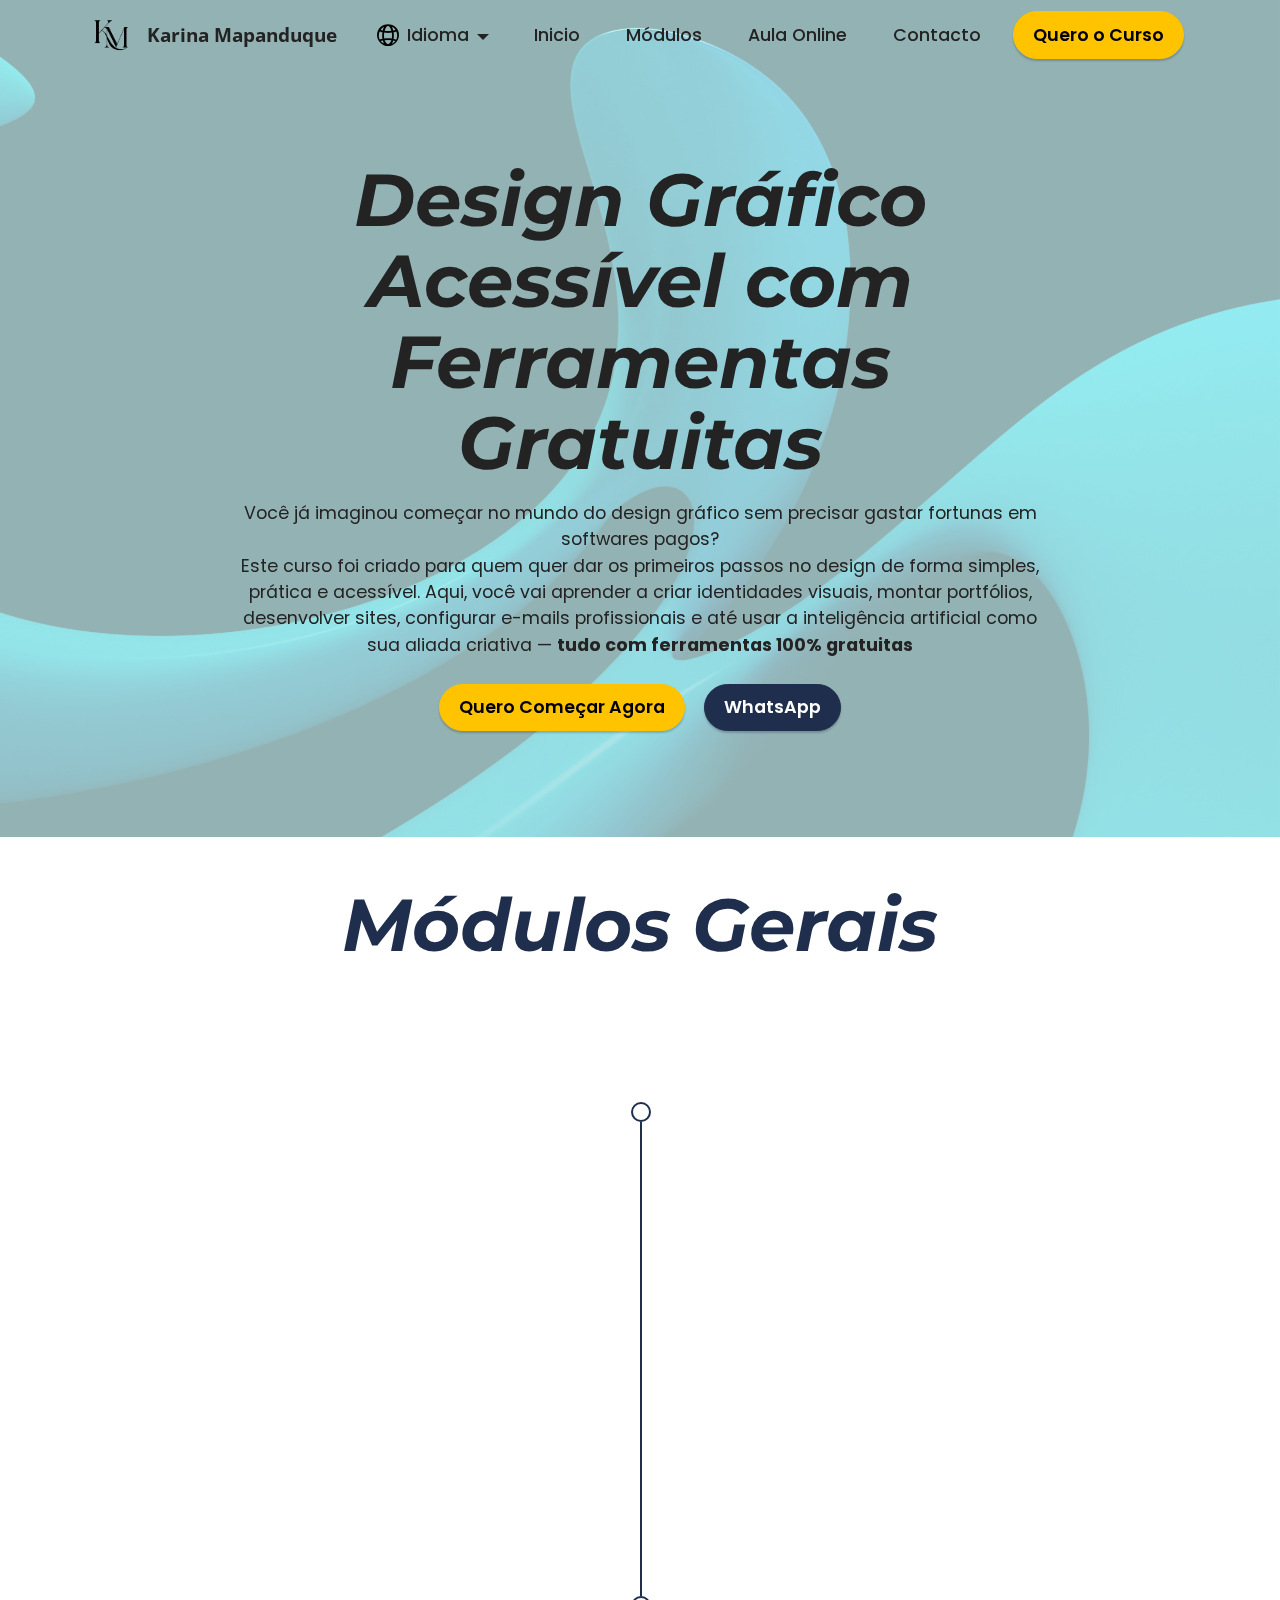
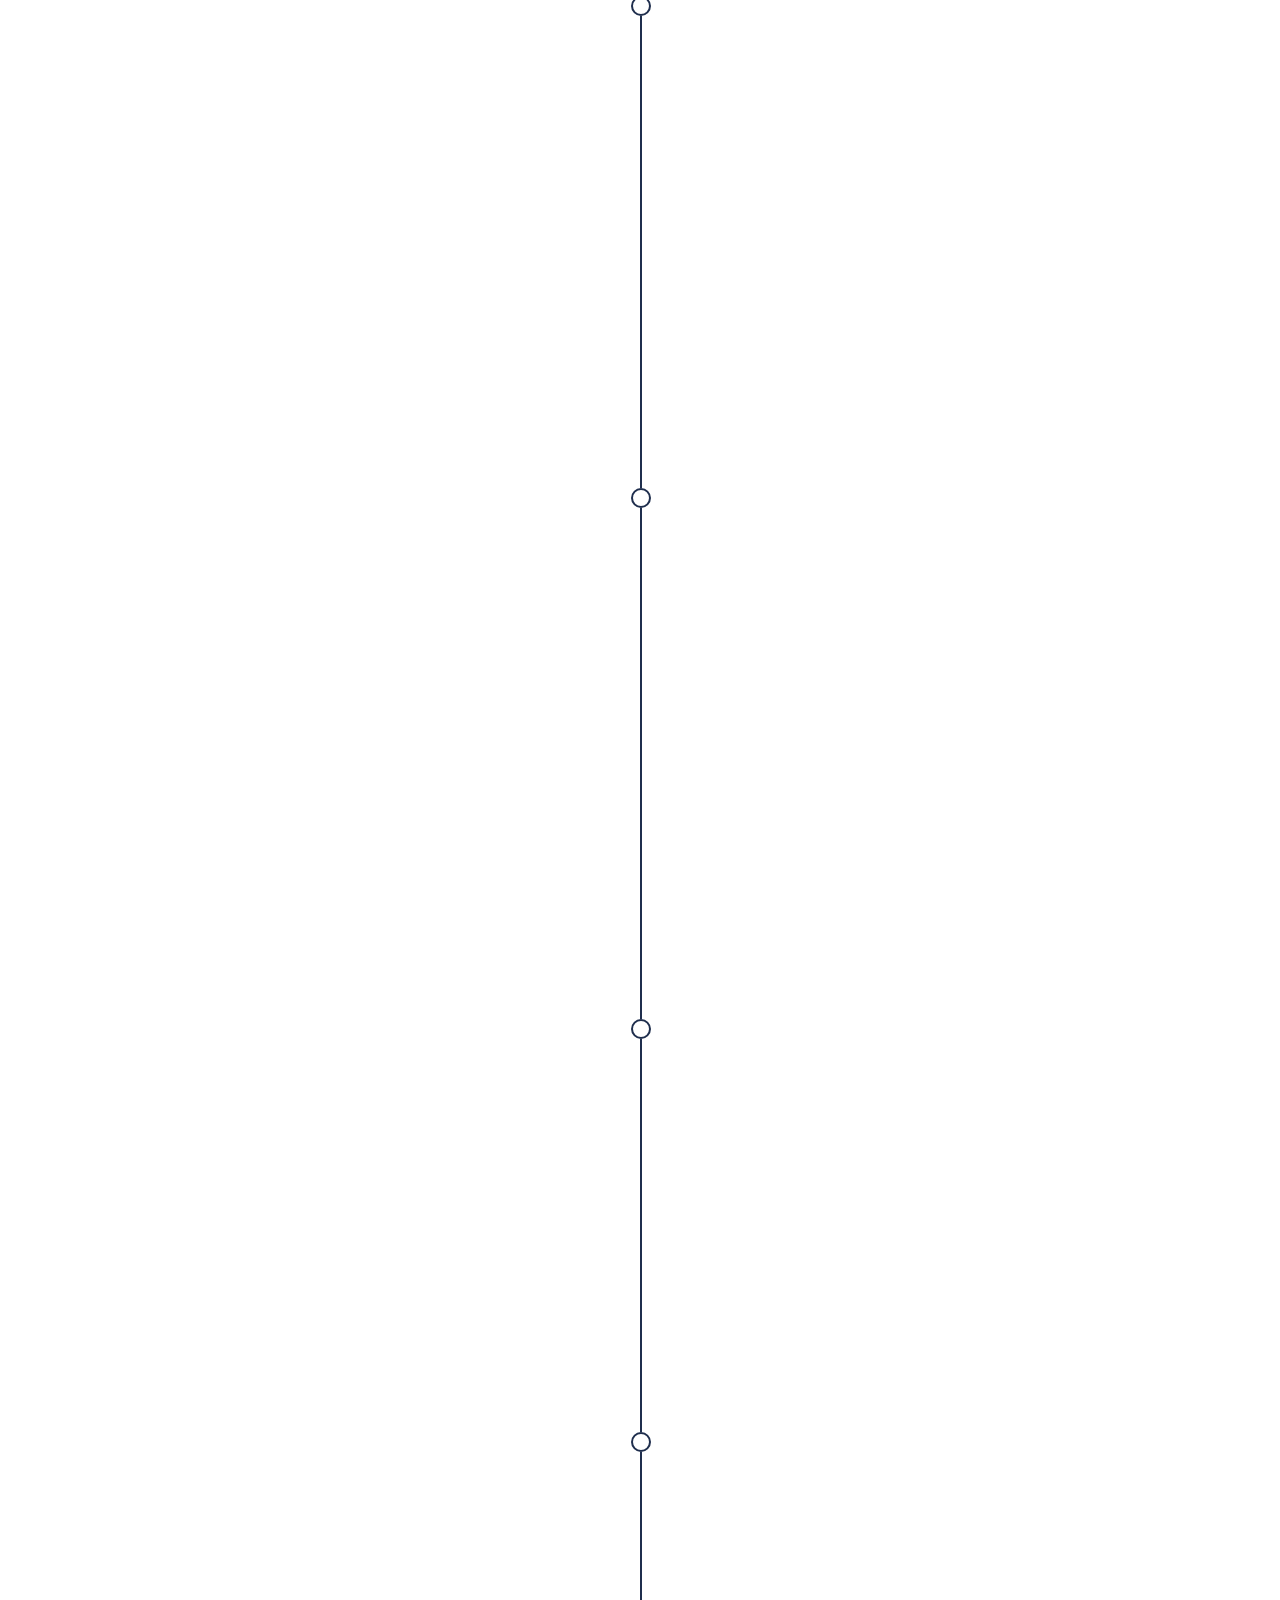
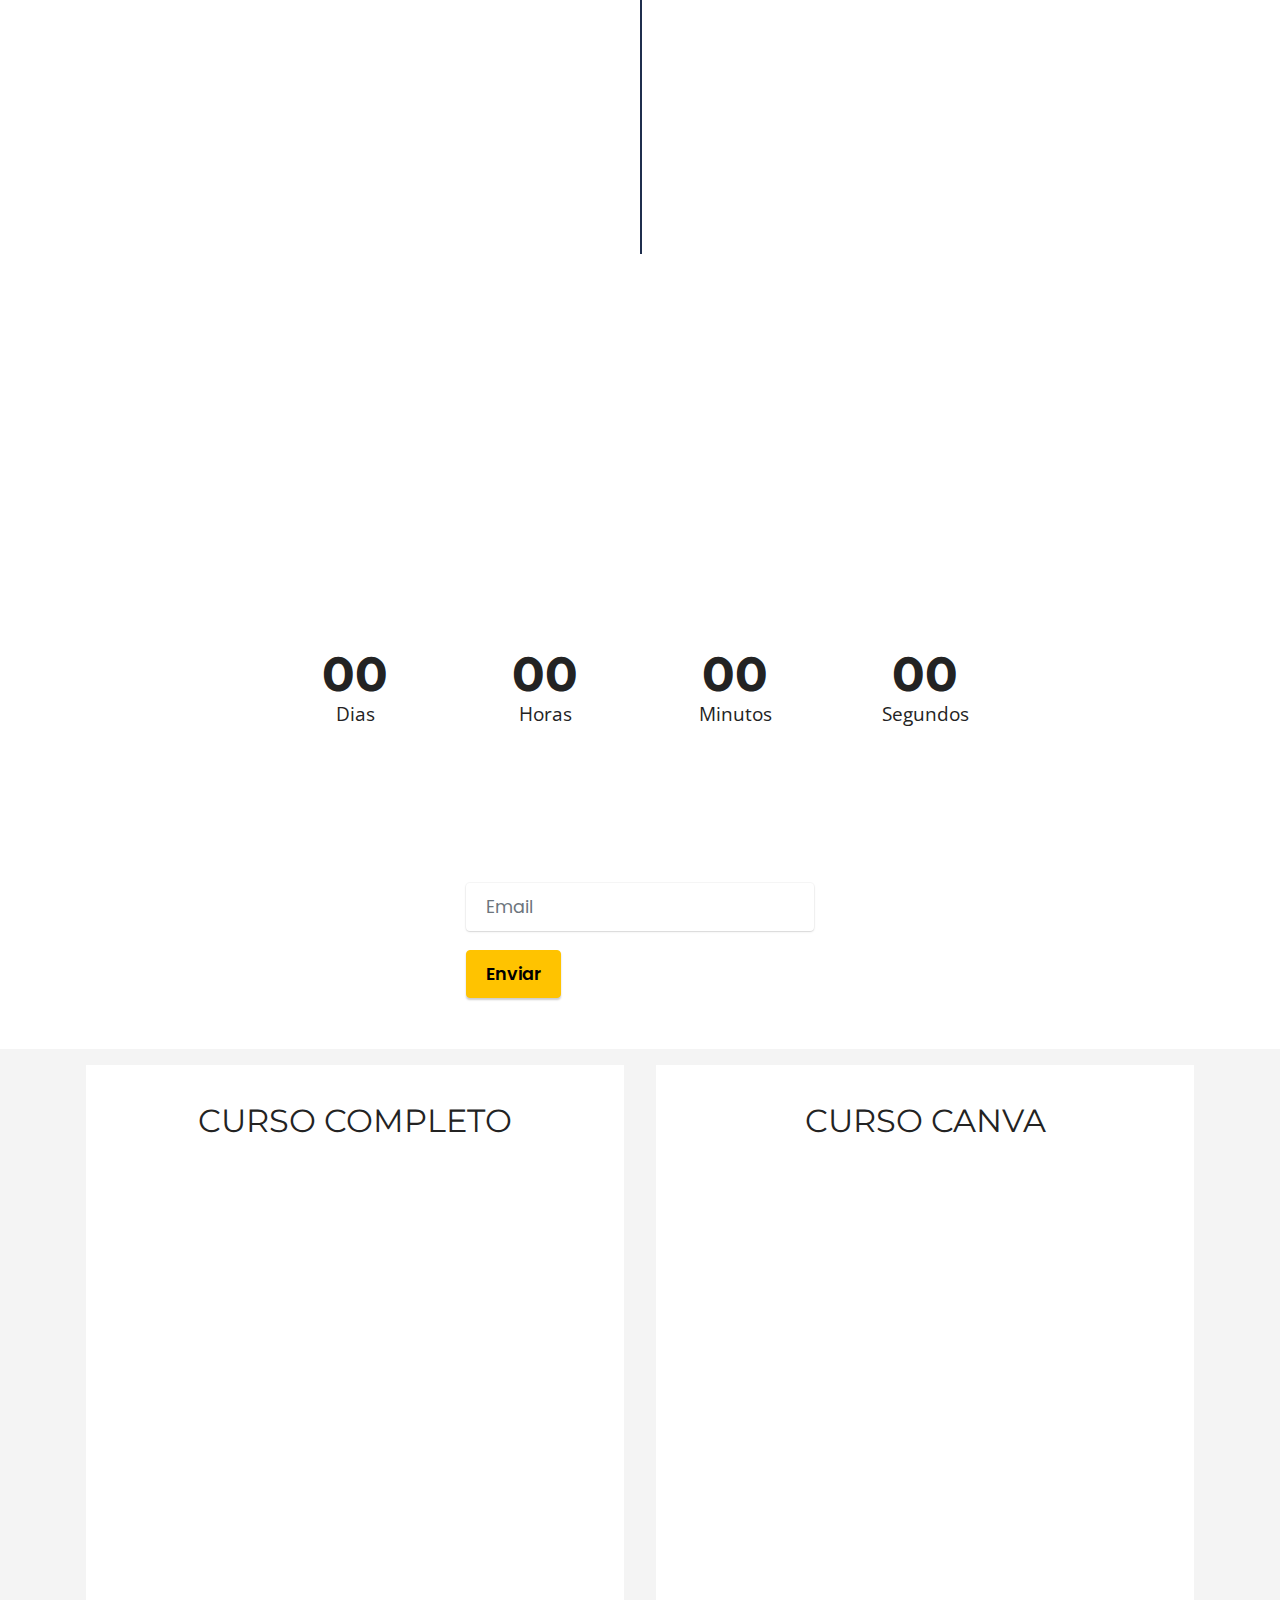
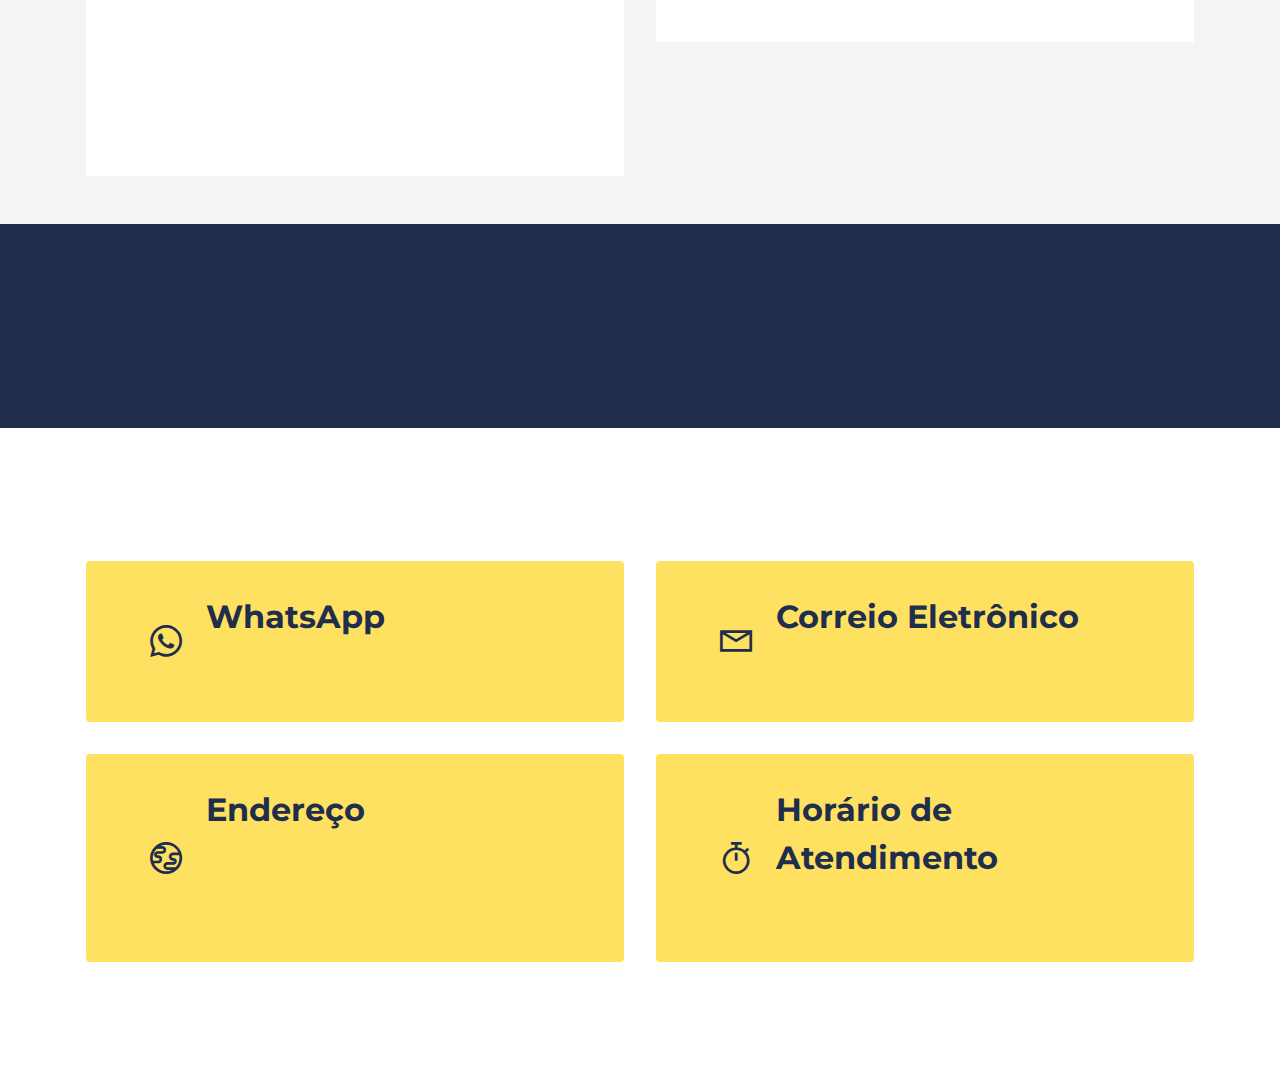
<file: index.html>
<!DOCTYPE html>
<html  >
<head>
  <!-- Site made with Mobirise Website Builder v6.0.5, https://mobirise.com -->
  <meta charset="UTF-8">
  <meta http-equiv="X-UA-Compatible" content="IE=edge">
  <meta name="generator" content="Mobirise v6.0.5, mobirise.com">
  <meta name="viewport" content="width=device-width, initial-scale=1, minimum-scale=1">
  <link rel="shortcut icon" href="assets/images/logotipo-monograma-elegante-preto-1.png" type="image/x-icon">
  <meta name="description" content="">
  
  
  <title>Inicio</title>
  <link rel="stylesheet" href="assets/web/assets/mobirise-icons2/mobirise2.css">
  <link rel="stylesheet" href="assets/bootstrap/css/bootstrap.min.css">
  <link rel="stylesheet" href="assets/bootstrap/css/bootstrap-grid.min.css">
  <link rel="stylesheet" href="assets/bootstrap/css/bootstrap-reboot.min.css">
  <link rel="stylesheet" href="assets/parallax/jarallax.css">
  <link rel="stylesheet" href="assets/animatecss/animate.css">
  <link rel="stylesheet" href="assets/dropdown/css/style.css">
  <link rel="stylesheet" href="assets/socicon/css/styles.css">
  <link rel="stylesheet" href="assets/theme/css/style.css">
  <link rel="preload" href="https://fonts.googleapis.com/css?family=Montserrat:100,200,300,400,500,600,700,800,900,100i,200i,300i,400i,500i,600i,700i,800i,900i&display=swap" as="style" onload="this.onload=null;this.rel='stylesheet'">
  <noscript><link rel="stylesheet" href="https://fonts.googleapis.com/css?family=Montserrat:100,200,300,400,500,600,700,800,900,100i,200i,300i,400i,500i,600i,700i,800i,900i&display=swap"></noscript>
  <link rel="preload" href="https://fonts.googleapis.com/css?family=Open+Sans:300,400,500,600,700,800,300i,400i,500i,600i,700i,800i&display=swap" as="style" onload="this.onload=null;this.rel='stylesheet'">
  <noscript><link rel="stylesheet" href="https://fonts.googleapis.com/css?family=Open+Sans:300,400,500,600,700,800,300i,400i,500i,600i,700i,800i&display=swap"></noscript>
  <link rel="preload" href="https://fonts.googleapis.com/css?family=Poppins:100,100i,200,200i,300,300i,400,400i,500,500i,600,600i,700,700i,800,800i,900,900i&display=swap" as="style" onload="this.onload=null;this.rel='stylesheet'">
  <noscript><link rel="stylesheet" href="https://fonts.googleapis.com/css?family=Poppins:100,100i,200,200i,300,300i,400,400i,500,500i,600,600i,700,700i,800,800i,900,900i&display=swap"></noscript>
  <link rel="preload" as="style" href="assets/mobirise/css/mbr-additional.css?v=VJwusN"><link rel="stylesheet" href="assets/mobirise/css/mbr-additional.css?v=VJwusN" type="text/css">

  
  
  
</head>
<body>
  
  <section data-bs-version="5.1" class="menu menu2 cid-sFHpMqcXGj" once="menu" id="menu2-2">
    
    <nav class="navbar navbar-dropdown navbar-expand-lg">
        <div class="container">
            <div class="navbar-brand">
                <span class="navbar-logo">
                    <a href="index.html#header9-1">
                        <img src="assets/images/logotipo-monograma-elegante-preto-1.png" alt="Mobirise Website Builder" style="height: 3rem;">
                    </a>
                </span>
                <span class="navbar-caption-wrap"><a class="navbar-caption text-black text-primary display-7" href="index.html#header9-1">Karina Mapanduque</a></span>
            </div>
            <button class="navbar-toggler" type="button" data-toggle="collapse" data-bs-toggle="collapse" data-target="#navbarSupportedContent" data-bs-target="#navbarSupportedContent" aria-controls="navbarNavAltMarkup" aria-expanded="false" aria-label="Toggle navigation">
                <div class="hamburger">
                    <span></span>
                    <span></span>
                    <span></span>
                    <span></span>
                </div>
            </button>
            <div class="collapse navbar-collapse" id="navbarSupportedContent">
                <ul class="navbar-nav nav-dropdown" data-app-modern-menu="true"><li class="nav-item dropdown"><a class="nav-link link text-black text-primary dropdown-toggle display-4" href="#top" data-toggle="dropdown-submenu" data-bs-toggle="dropdown" data-bs-auto-close="outside" aria-expanded="false"><span class="mobi-mbri mobi-mbri-globe-2 mbr-iconfont mbr-iconfont-btn" style="color: rgb(0, 0, 0);"></span>Idioma</a><div class="dropdown-menu" aria-labelledby="dropdown-188"><a class="text-black text-primary dropdown-item display-4" href="https://karinalaiza.github.io/KM/index-en">🇺🇸Inglês</a></div></li><li class="nav-item"><a class="nav-link link text-black text-primary display-4" href="index.html#header9-1">Inicio</a></li>
                    <li class="nav-item"><a class="nav-link link text-black text-primary display-4" href="index.html#timeline3-4">Módulos</a></li>
                    <li class="nav-item"><a class="nav-link link text-black text-primary display-4" href="index.html#countdown1-7">Aula Online</a>
                    </li><li class="nav-item"><a class="nav-link link text-black text-primary display-4" href="index.html#contacts2-1p">Contacto</a></li></ul>
                
                <div class="navbar-buttons mbr-section-btn"><a class="btn btn-primary display-4" href="index.html#pricing2-1r">Quero o Curso</a></div>
            </div>
        </div>
    </nav>
</section>

<section data-bs-version="5.1" class="header9 cid-sFHoAfPmXB mbr-parallax-background" id="header9-1" style="background-image: url('assets/images/photo-1699891730676-037bed3c1bed.jpg'); background-size: cover; background-position: center;">

    

    <div class="mbr-overlay" style="opacity: 0.7; background-color: rgb(210, 253, 255);"></div>

    <div class="text-center container">
        <div class="row justify-content-center">
            <div class="col-md-12 col-lg-9">
                <h1 class="mbr-section-title mbr-fonts-style mb-3 display-1"><strong><em>Design Gráfico Acessível com Ferramentas Gratuitas</em></strong></h1>
                <p class="mbr-text mbr-fonts-style display-4">Você já imaginou começar no mundo do design gráfico sem precisar gastar fortunas em softwares pagos?<br>Este curso foi criado para quem quer dar os primeiros passos no design de forma simples, prática e acessível. Aqui, você vai aprender a criar identidades visuais, montar portfólios, desenvolver sites, configurar e-mails profissionais e até usar a inteligência artificial como sua aliada criativa — <strong>tudo com ferramentas 100% gratuitas</strong></p>
                <div class="mbr-section-btn mt-3"><a class="btn btn-primary display-4" href="index.html#pricing2-1r">Quero Começar Agora</a>
                    <a class="btn btn-secondary display-4" href="https://wa.me/850717520">WhatsApp</a></div>
            </div>
        </div>
    </div>
</section>

<section data-bs-version="5.1" class="timeline3 cid-sFHr5fwP9J" id="timeline3-4">
    
    
    <div class="container">
        <div class="mbr-section-head">
            <h3 class="mbr-section-title mbr-fonts-style align-center mb-0 display-1"><strong><em>Módulos Gerais</em></strong></h3>
            <h4 class="mbr-section-subtitle mbr-fonts-style align-center mb-0 mt-2 display-4">O que você vai aprender?</h4>
        </div>
        <div class="timelines-container mt-4">
            <div class="row timeline-element first-separline mb-5">
                <div class="timeline-date col-12">
                    <div class="timeline-date-wrapper">
                        
                    </div>
                </div>
                <span class="iconBackground"></span>
                <div class="col-12 col-md-6">
                    <div class="image-wrapper">
                        <img src="assets/images/identidade-visual-pauta-departamento-pessoal-logo-recursos-humanos-florianopolis.jpg" alt="Mobirise Website Builder" title="">
                    </div>
                </div>
                <div class="col-12 col-md-6">
                    <div class="timeline-text-wrapper">
                        <h4 class="mbr-timeline-title mbr-fonts-style mb-0 display-5"><strong>Criar logotipos e identidades visuais</strong></h4>
                        <p class="mbr-text mbr-fonts-style mt-3 mb-0 display-7">
                            Você vai aprender a transformar ideias em marca: logotipo, paleta de cores, tipografia e aplicações no Canva — tudo passo a passo e com exemplos simples.
                        </p>
                    </div>
                </div>
            </div>
            <div class="row timeline-element first-separline mb-5">
                <div class="timeline-date col-12">
                    <div class="timeline-date-wrapper">
                        
                    </div>
                </div>
                <span class="iconBackground"></span>
                <div class="col-12 col-md-6">
                    <div class="image-wrapper">
                        <img src="assets/images/apresentacao-portfolio-2.webp" alt="Mobirise Website Builder" title="">
                    </div>
                </div>
                <div class="col-12 col-md-6">
                    <div class="timeline-text-wrapper">
                        <h4 class="mbr-timeline-title mbr-fonts-style mb-0 display-5"><strong>Montar seu portfólio profissional</strong></h4>
                        <p class="mbr-text mbr-fonts-style mt-3 mb-0 display-7">
                            Vamos organizar seus melhores trabalhos (reais ou exercícios) em um portfólio bonito no Canva e em PDF, pronto para enviar a clientes e postar nas redes.
                        </p>
                    </div>
                </div>
            </div>
            <div class="row timeline-element first-separline mb-5">
                <div class="timeline-date col-12">
                    <div class="timeline-date-wrapper">
                        
                    </div>
                </div>
                <span class="iconBackground"></span>
                <div class="col-12 col-md-6">
                    <div class="image-wrapper">
                        <img src="assets/images/bcs-website-1.jpg" alt="Mobirise Website Builder" title="">
                    </div>
                </div>
                <div class="col-12 col-md-6">
                    <div class="timeline-text-wrapper">
                        <h4 class="mbr-timeline-title mbr-fonts-style mb-0 display-5"><strong>Desenvolver um site gratuito</strong></h4>
                        <p class="mbr-text mbr-fonts-style mt-3 mb-0 display-7">Do template ao “publicar”: você cria um site apresentável em poucos cliques, adiciona seu portfólio, botões de WhatsApp e coloca no ar sem pagar hospedagem.<br></p>
                    </div>
                </div>
            </div>
            <div class="row timeline-element first-separline mb-5">
                <div class="timeline-date col-12">
                    <div class="timeline-date-wrapper">
                        
                    </div>
                </div>
                <span class="iconBackground"></span>
                <div class="col-12 col-md-6">
                    <div class="image-wrapper">
                        <img src="assets/images/3.3-entenda-como-fazer-um-e-mail-empresarial-gratuito.jpg" alt="Mobirise Website Builder" title="">
                    </div>
                </div>
                <div class="col-12 col-md-6">
                    <div class="timeline-text-wrapper">
                        <h4 class="mbr-timeline-title mbr-fonts-style mb-0 display-5"><strong>Criar um e-mail profissional com domínio personalizado</strong></h4>
                        <p class="mbr-text mbr-fonts-style mt-3 mb-0 display-7">Você configura um e-mail do tipo contato@suamarca.com, cria assinatura profissional e integra no site para passar mais credibilidade.</p>
                    </div>
                </div>
            </div>
            <div class="row timeline-element first-separline mb-5">
                <div class="timeline-date col-12">
                    <div class="timeline-date-wrapper">
                        
                    </div>
                </div>
                <span class="iconBackground"></span>
                <div class="col-12 col-md-6">
                    <div class="image-wrapper">
                        <img src="assets/images/0x0.webp" alt="Mobirise Website Builder" title="">
                    </div>
                </div>
                <div class="col-12 col-md-6">
                    <div class="timeline-text-wrapper">
                        <h4 class="mbr-timeline-title mbr-fonts-style mb-0 display-5"><strong>Usar o ChatGPT para ganhar tempo e criatividade</strong></h4>
                        <p class="mbr-text mbr-fonts-style mt-3 mb-0 display-7">
                            Vou te dar prompts prontos para gerar legendas, textos de venda, briefings e ideias de design — você só copia, ajusta e aplica.
                        </p>
                    </div>
                </div>
            </div>
            
            
            
            
            
            
            
        </div>
    </div>
</section>

<section data-bs-version="5.1" class="countdown1 cid-sFHtEv8xMy" id="countdown1-7">
    
    
    <div class="container">
        <div class="row justify-content-center">
            <div class="col-lg-8">
                <h3 class="mbr-section-title mb-5 align-center mbr-fonts-style display-2"><strong>O que você recebe ao se inscrever?</strong></h3>
                <h4 class="mbr-section-subtitle mb-5 align-center mbr-fonts-style display-7"><strong>Garanta já a sua vaga no curso e dê o primeiro passo no design gráfico!</strong><div>Não perca tempo tentando aprender sozinho(a) por vídeos soltos na internet. Aqui você vai receber um passo a passo completo, com exemplos práticos e ferramentas gratuitas que já pode usar no mesmo dia. E mais: quem se inscrever agora terá </strong>25% de desconto no curso completo!</strong><div></h4>
                <div class="countdown-cont align-center mb-5">
                    <div class="daysCountdown col-xs-3 col-sm-3 col-md-3" title="Dias"></div>
                    <div class="hoursCountdown col-xs-3 col-sm-3 col-md-3" title="Horas"></div>
                    <div class="minutesCountdown col-xs-3 col-sm-3 col-md-3" title="Minutos"></div>
                    <div class="secondsCountdown col-xs-3 col-sm-3 col-md-3" title="Segundos"></div>
                    <div class="countdown" data-due-date="2025/10/31"></div>
                </div>
                <p class="mbr-text mb-5 align-center mbr-fonts-style display-7"><strong>
                    As vagas são limitadas!</strong> <br>Inscreva-se agora e receba o e-mail com o link para garantir seu acesso.
                </p>
            </div>
        </div>
        <div class="row">
            <div class="col-lg-4 mx-auto mbr-form" data-form-type="formoid">
                <form action="https://mobirise.eu/" method="POST" class="mbr-form form-with-styler" data-form-title="Form Name"><input type="hidden" name="email" data-form-email="true" value="Bbrsre1muqZw3vJZ553/N/heFn1Qdw8PwS1dLZP8E+GyOzgBr55KAdwun47+6oLtrNBnRy9JVfywfyHwpcUJh7kERnchLfW1Zhl+FNe2s7ZbnBNh4y0Nc0ZDHSyz+wlm">
                    <div class="row">
                        <div hidden="hidden" data-form-alert="" class="alert alert-success col-12">Obrigado pela sua inscrição.</div>
                        <div hidden="hidden" data-form-alert-danger="" class="alert alert-danger col-12">Oops...! some problem!</div>
                    </div>
                    <div class="dragArea row">
                        <div class="col form-group" data-for="email">
                            <input type="text" name="email" placeholder="Email" data-form-field="email" class="form-control" required="required" value="" id="email-countdown1-7">
                        </div>
                        <div class="mbr-section-btn"><button type="submit" class="btn btn-primary display-4">Enviar</button></div>
                    </div>
                </form>
            </div>
        </div>
    </div>
</section>

<section data-bs-version="5.1" class="pricing2 cid-uVOHtz2kiH" id="pricing2-1r">
    

    
    
    <div class="container">
        <div class="row justify-content-center">
            <div class="col-12 col-md-6 align-center col-lg-6">
                <div class="plan">
                    <div class="plan-header">
                        <h6 class="plan-title mbr-fonts-style mb-3 display-5">CURSO COMPLETO</h6>
                        <div class="plan-price">
                            <p class="price mbr-fonts-style m-0 display-1"><strong>3.500 MZN</strong><br></p>
                            <p class="price-term mbr-fonts-style mb-3 display-7"><strong>Valor único</strong></p>
                        </div>
                    </div>
                    <div class="plan-body">
                        <div class="plan-list mb-4">
                            <ul class="list-group mbr-fonts-style list-group-flush display-7">
                                <li class="list-group-item"><span style="background-color: transparent; font-size: 1.2rem;">Introdução e ferramentas gratuitas</span></li><li class="list-group-item"><span style="background-color: transparent; font-size: 1.2rem;">Criar a sua conta no Canva</span><br></li><li class="list-group-item"><span style="background-color: transparent; font-size: 1.2rem;">Identidade Visual na prática</span><br></li><li class="list-group-item"><span style="background-color: transparent; font-size: 1.2rem;">Montar o seu Portfólio</span><br></li><li class="list-group-item"><span style="background-color: transparent; font-size: 1.2rem;">Criar e publicar o seu site&nbsp;</span><br></li><li class="list-group-item"><span style="background-color: transparent; font-size: 1.2rem;">Criar e-mail profissional</span><br></li><li class="list-group-item"><span style="background-color: transparent; font-size: 1.2rem;">Usar o ChatGPT como assistente criativo</span><br></li><li class="list-group-item"><span style="background-color: transparent; font-size: 1.2rem;">Montar o seu negócio de design</span><br></li>
                            </ul>
                        </div>
                        <div class="mbr-section-btn text-center"><a href="https://mobiri.se" class="btn btn-primary display-4">Comprar</a></div>
                    </div>
                </div>
            </div>
            <div class="col-12 col-md-6 align-center col-lg-6">
                <div class="plan">
                    <div class="plan-header">
                        <h6 class="plan-title mbr-fonts-style mb-3 display-5">CURSO CANVA</h6>
                        <div class="plan-price">
                            <p class="price mbr-fonts-style m-0 display-1"><strong>1.250 MZN</strong></p>
                            <p class="price-term mbr-fonts-style mb-3 display-7"><strong>Valor único</strong></p>
                        </div>
                    </div>
                    <div class="plan-body">
                        <div class="plan-list mb-4">
                            <ul class="list-group mbr-fonts-style list-group-flush display-7">
                                <li class="list-group-item"><span style="background-color: transparent; font-size: 1.2rem;">Criar a sua conta no Canva
</span></li><li class="list-group-item"><span style="background-color: transparent; font-size: 1.2rem;">Identidade Visual na prática
</span></li><li class="list-group-item">Montar o seu Portfólio
</li><li class="list-group-item">Criação de Cartazes de Publicidade</li><li class="list-group-item">Usar o ChatGPT como assistente criativo</li></ul>
                        </div>
                        <div class="mbr-section-btn text-center"><a href="https://mobiri.se" class="btn btn-primary display-4">Comprar</a></div>
                    </div>
                </div>
            </div>
            
            
        </div>
    </div>
</section>

<section data-bs-version="5.1" class="share3 cid-uVOFEcKssJ" id="share3-1o">
    
     
    
    
    

    <div class="container">
        <div class="media-container-row">
            <div class="col-12">
                <h3 class="mbr-section-title align-center mb-3 mbr-fonts-style display-2"><strong>Redes Sociais</strong></h3>
                <div class="social-list align-center">
                   
                        <a class="iconfont-wrapper bg-twitter m-2" href="https://x.com/LaizaKarina2003" target="_blank">
                            <span class="socicon-twitter socicon" style="color: rgb(31, 46, 77); fill: rgb(31, 46, 77);"></span>
                        </a>
                        <a class="iconfont-wrapper bg-instagram m-2" href="https://www.instagram.com/karinaaa_laaiza/" target="_blank">
                            <span class="socicon-instagram socicon" style="color: rgb(31, 46, 77); fill: rgb(31, 46, 77);"></span>
                        </a>
                        
                        
                        
                        
                        
                        
                        
                        
                </div>
            </div>
        </div>
    </div>
</section>

<section data-bs-version="5.1" class="contacts2 cid-uVOHa8fSyp" id="contacts2-1p">
    <!---->
    

    
    
    <div class="container">
        <div class="mbr-section-head">
            <h3 class="mbr-section-title mbr-fonts-style align-center mb-0 display-2">
                <strong>Entre em Contacto</strong></h3>
            
        </div>
        <div class="row justify-content-center mt-4">
            <div class="card col-12 col-md-6">
                <div class="card-wrapper">
                    <div class="image-wrapper">
                        <span class="mbr-iconfont socicon-whatsapp socicon" style="color: rgb(31, 46, 77); fill: rgb(31, 46, 77);"></span>
                    </div>
                    <div class="text-wrapper">
                        <h6 class="card-title mbr-fonts-style mb-1 display-5">
                            <strong>WhatsApp</strong></h6>
                        <p class="mbr-text mbr-fonts-style display-7">+258 <a href="https://wa.me/850717520" class="text-secondary">850717520</a> - <a href="https://wa.me/865740799" class="text-secondary">865740799</a></p>
                    </div>
                </div>
            </div>
            <div class="card col-12 col-md-6">
                <div class="card-wrapper">
                    <div class="image-wrapper">
                        <span class="mbr-iconfont mobi-mbri-letter mobi-mbri" style="color: rgb(31, 46, 77); fill: rgb(31, 46, 77);"></span>
                    </div>
                    <div class="text-wrapper">
                        <h6 class="card-title mbr-fonts-style mb-1 display-5">
                            <strong>Correio&nbsp;Eletrônico</strong></h6>
                        <p class="mbr-text mbr-fonts-style display-7"><a href="mailto:karinalaizajose560@gmail.com" class="text-secondary">karinalaizajose560@gmail.com</a></p>
                    </div>
                </div>
            </div>
            <div class="card col-12 col-md-6">
                <div class="card-wrapper">
                    <div class="image-wrapper">
                        <span class="mbr-iconfont mobi-mbri-globe mobi-mbri" style="color: rgb(31, 46, 77); fill: rgb(31, 46, 77);"></span>
                    </div>
                    <div class="text-wrapper">
                        <h6 class="card-title mbr-fonts-style mb-1 display-5">
                            <strong>Endereço</strong></h6>
                        <p class="mbr-text mbr-fonts-style display-7">
                            Cidade da Beira, Sofala - Moçambique</p>
                    </div>
                </div>
            </div>
            <div class="card col-12 col-md-6">
                <div class="card-wrapper">
                    <div class="image-wrapper">
                        <span class="mbr-iconfont mobi-mbri-timer mobi-mbri" style="color: rgb(31, 46, 77); fill: rgb(31, 46, 77);"></span>
                    </div>
                    <div class="text-wrapper">
                        <h6 class="card-title mbr-fonts-style mb-1 display-5"><strong>Horário&nbsp;de Atendimento</strong></h6>
                        <p class="mbr-text mbr-fonts-style display-7">
                            9:00 - 18:00
                        </p>
                    </div>
                </div>
            </div>
        </div>
    </div>
</section>

<section data-bs-version="5.1" class="footer7 cid-sFHu2wLoQp" once="footers" id="footer7-9">

    

    

    <div class="container">
        <div class="row align-center mbr-white">
            <div class="col-12">
                <p class="mbr-text mb-0 mbr-fonts-style display-7"><strong><em>
                    © Direitos autorais - 2025 - Karina Mapanduque - Todos os direitos reservados
                </em></strong></p>
            </div>
        </div>
    </div>
<script src="assets/bootstrap/js/bootstrap.bundle.min.js"></script>  <script src="assets/parallax/jarallax.js"></script>  <script src="assets/smoothscroll/smooth-scroll.js"></script>  <script src="assets/ytplayer/index.js"></script>  <script src="assets/dropdown/js/navbar-dropdown.js"></script>  <script src="assets/countdown/countdown.js"></script>  <script src="assets/theme/js/script.js"></script>  <script src="assets/formoid/formoid.min.js"></script>  
  
  
  <input name="animation" type="hidden">
  </body>
</html>
</file>
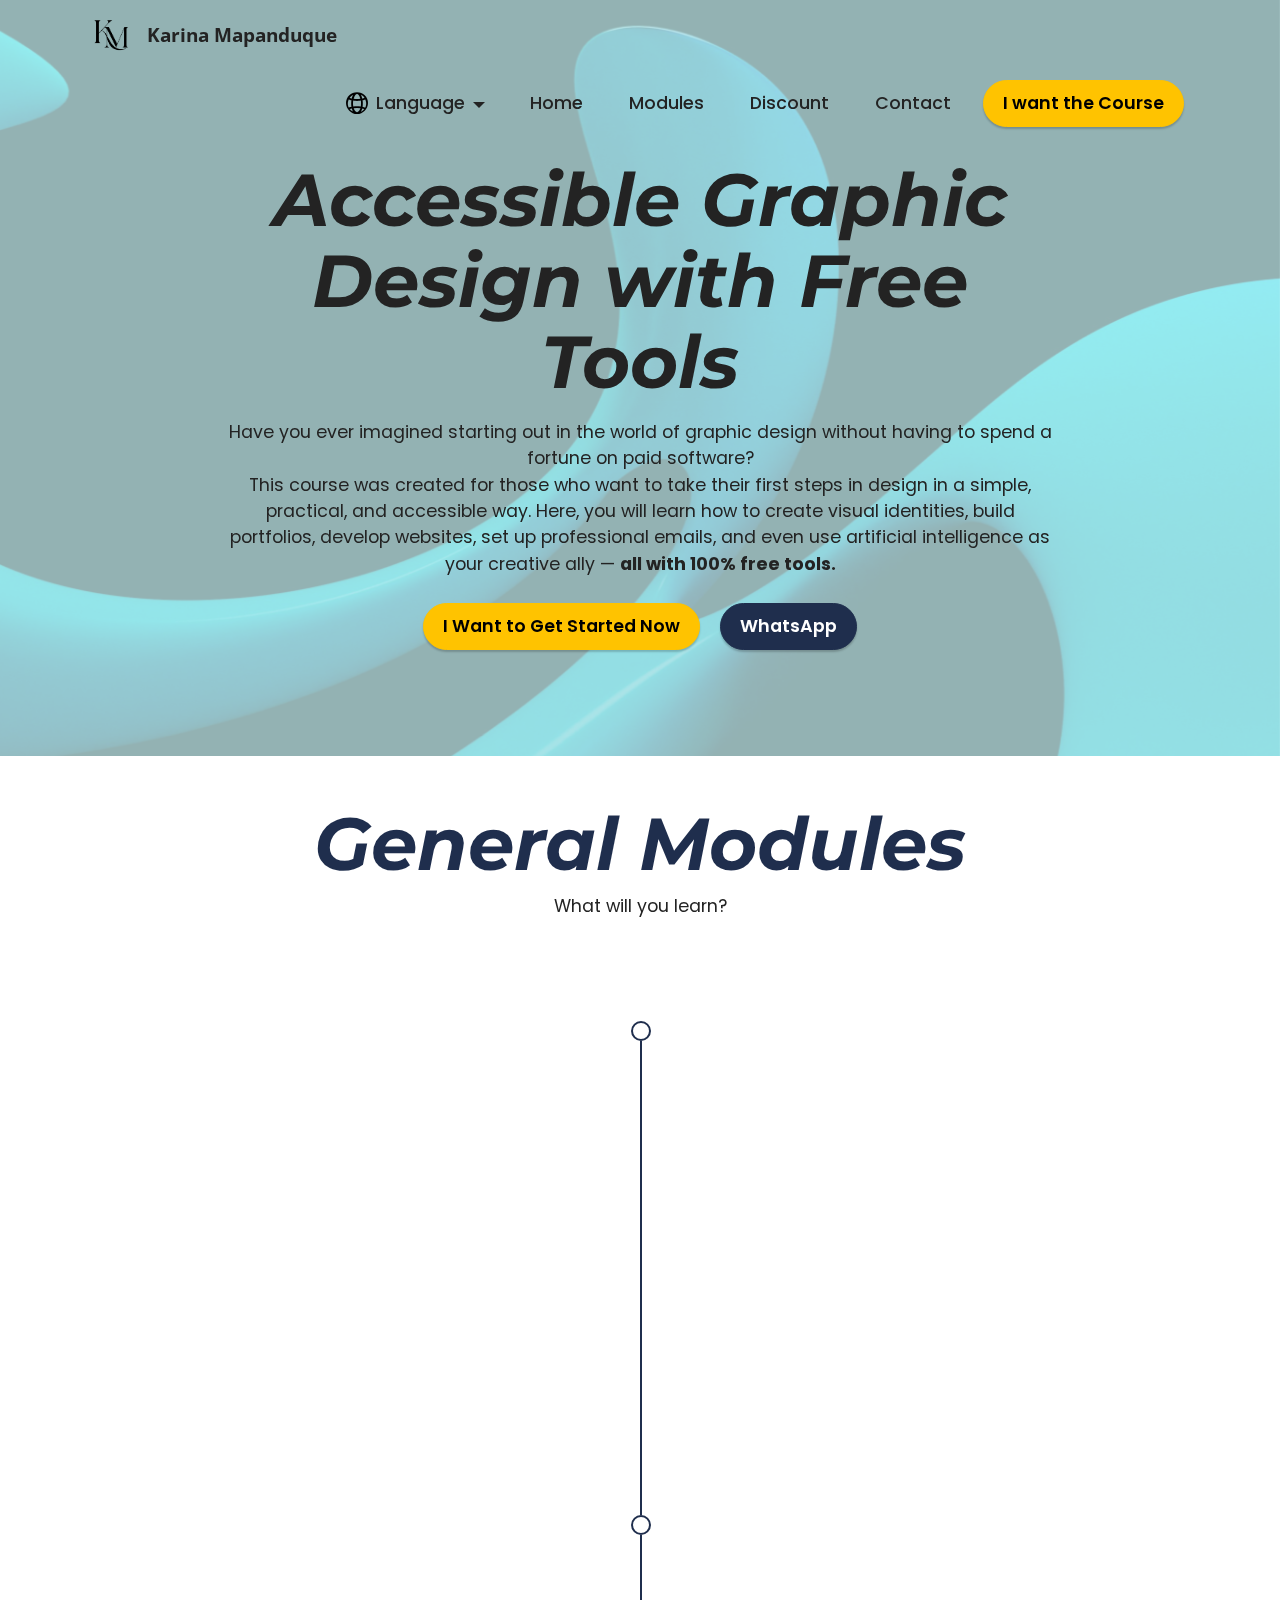
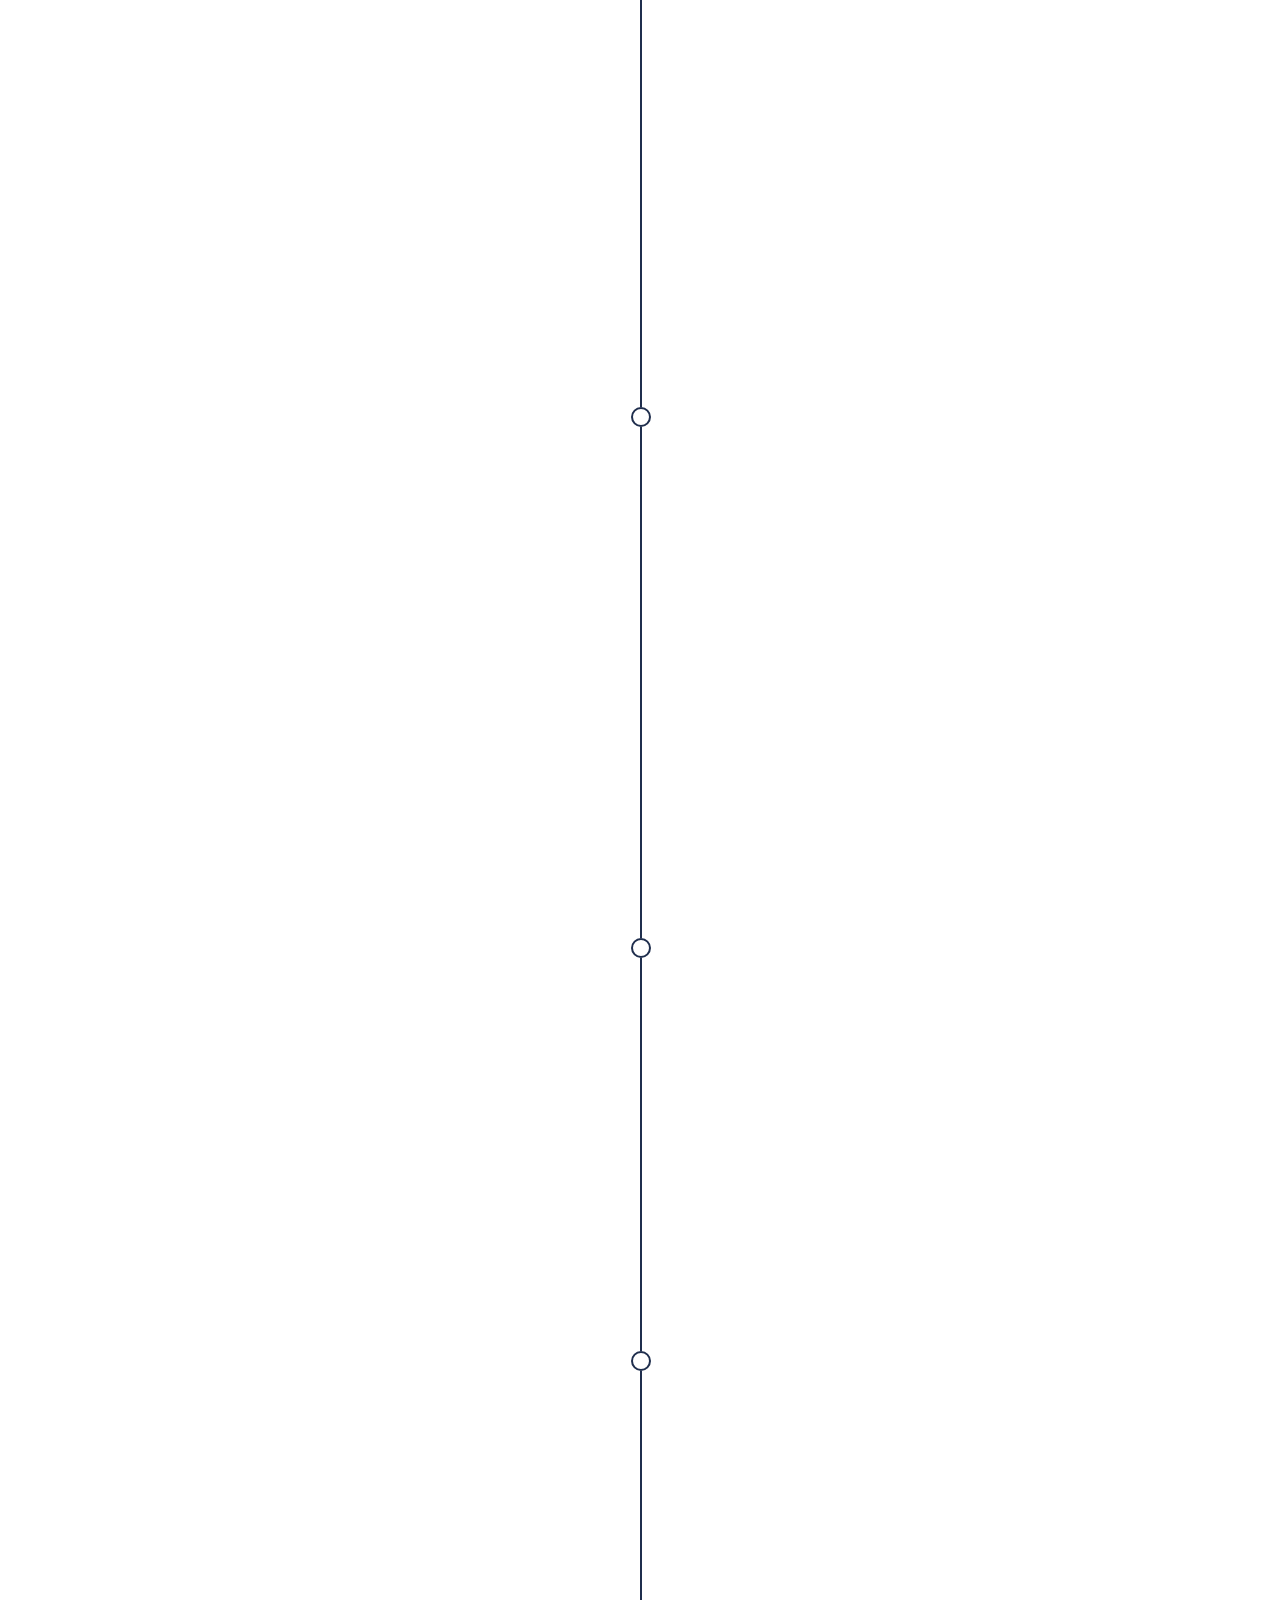
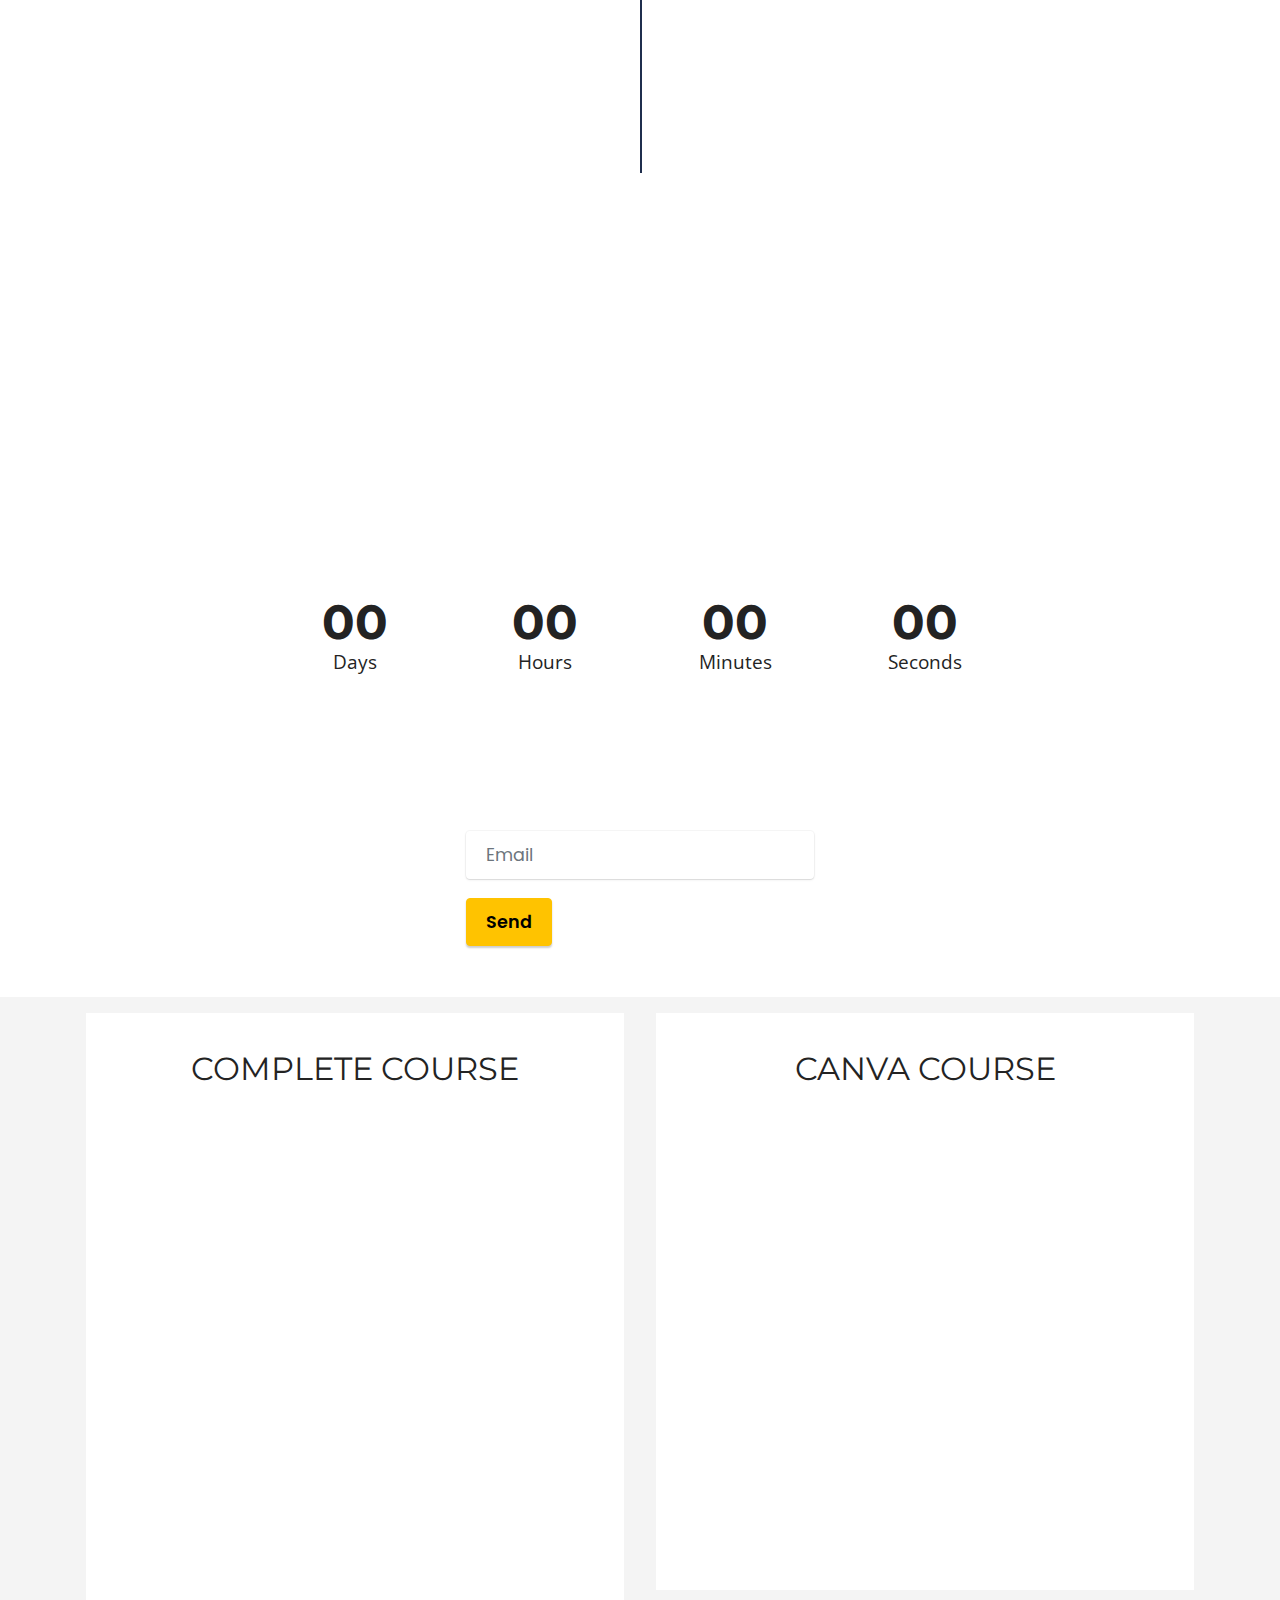
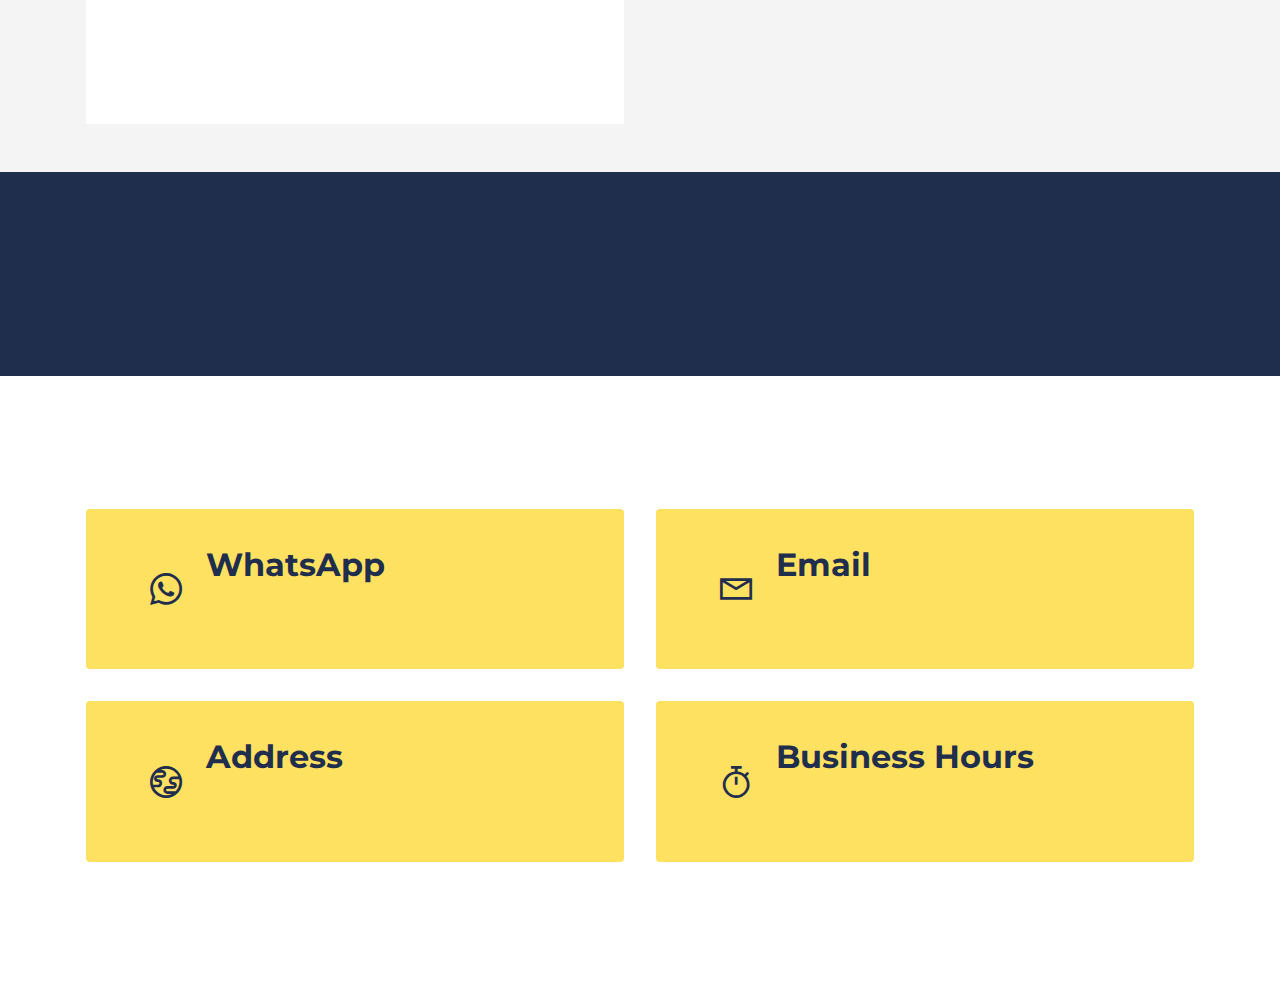
<file: index-en.html>
<!DOCTYPE html>
<html  >
<head>
  <!-- Site made with Mobirise Website Builder v6.0.5, https://mobirise.com -->
  <meta charset="UTF-8">
  <meta http-equiv="X-UA-Compatible" content="IE=edge">
  <meta name="generator" content="Mobirise v6.0.5, mobirise.com">
  <meta name="viewport" content="width=device-width, initial-scale=1, minimum-scale=1">
  <link rel="shortcut icon" href="assets/images/logotipo-monograma-elegante-preto-1.png" type="image/x-icon">
  <meta name="description" content="">
  
  
  <title>Inicio</title>
  <link rel="stylesheet" href="assets/web/assets/mobirise-icons2/mobirise2.css">
  <link rel="stylesheet" href="assets/bootstrap/css/bootstrap.min.css">
  <link rel="stylesheet" href="assets/bootstrap/css/bootstrap-grid.min.css">
  <link rel="stylesheet" href="assets/bootstrap/css/bootstrap-reboot.min.css">
  <link rel="stylesheet" href="assets/parallax/jarallax.css">
  <link rel="stylesheet" href="assets/animatecss/animate.css">
  <link rel="stylesheet" href="assets/dropdown/css/style.css">
  <link rel="stylesheet" href="assets/socicon/css/styles.css">
  <link rel="stylesheet" href="assets/theme/css/style.css">
  <link rel="preload" href="https://fonts.googleapis.com/css?family=Montserrat:100,200,300,400,500,600,700,800,900,100i,200i,300i,400i,500i,600i,700i,800i,900i&display=swap" as="style" onload="this.onload=null;this.rel='stylesheet'">
  <noscript><link rel="stylesheet" href="https://fonts.googleapis.com/css?family=Montserrat:100,200,300,400,500,600,700,800,900,100i,200i,300i,400i,500i,600i,700i,800i,900i&display=swap"></noscript>
  <link rel="preload" href="https://fonts.googleapis.com/css?family=Open+Sans:300,400,500,600,700,800,300i,400i,500i,600i,700i,800i&display=swap" as="style" onload="this.onload=null;this.rel='stylesheet'">
  <noscript><link rel="stylesheet" href="https://fonts.googleapis.com/css?family=Open+Sans:300,400,500,600,700,800,300i,400i,500i,600i,700i,800i&display=swap"></noscript>
  <link rel="preload" href="https://fonts.googleapis.com/css?family=Poppins:100,100i,200,200i,300,300i,400,400i,500,500i,600,600i,700,700i,800,800i,900,900i&display=swap" as="style" onload="this.onload=null;this.rel='stylesheet'">
  <noscript><link rel="stylesheet" href="https://fonts.googleapis.com/css?family=Poppins:100,100i,200,200i,300,300i,400,400i,500,500i,600,600i,700,700i,800,800i,900,900i&display=swap"></noscript>
  <link rel="preload" as="style" href="assets/mobirise/css/mbr-additional.css?v=tjxIJv"><link rel="stylesheet" href="assets/mobirise/css/mbr-additional.css?v=tjxIJv" type="text/css">

  
  
  
</head>
<body>
  
  <section data-bs-version="5.1" class="menu menu2 cid-sFHpMqcXGj" once="menu" id="menu2-2">
    
    <nav class="navbar navbar-dropdown navbar-expand-lg">
        <div class="container">
            <div class="navbar-brand">
                <span class="navbar-logo">
                    <a href="index.html#header9-1">
                        <img src="assets/images/logotipo-monograma-elegante-preto-1.png" alt="Mobirise Website Builder" style="height: 3rem;">
                    </a>
                </span>
                <span class="navbar-caption-wrap"><a class="navbar-caption text-black text-primary display-7" href="index.html#header9-1">Karina Mapanduque</a></span>
            </div>
            <button class="navbar-toggler" type="button" data-toggle="collapse" data-bs-toggle="collapse" data-target="#navbarSupportedContent" data-bs-target="#navbarSupportedContent" aria-controls="navbarNavAltMarkup" aria-expanded="false" aria-label="Toggle navigation">
                <div class="hamburger">
                    <span></span>
                    <span></span>
                    <span></span>
                    <span></span>
                </div>
            </button>
            <div class="collapse navbar-collapse" id="navbarSupportedContent">
                <ul class="navbar-nav nav-dropdown" data-app-modern-menu="true"><li class="nav-item dropdown"><a class="nav-link link text-black text-primary dropdown-toggle show display-4" href="#top" data-toggle="dropdown-submenu" data-bs-toggle="dropdown" data-bs-auto-close="outside" aria-expanded="false"><span class="mobi-mbri mobi-mbri-globe-2 mbr-iconfont mbr-iconfont-btn" style="color: rgb(0, 0, 0);"></span>Language</a><div class="dropdown-menu show" aria-labelledby="dropdown-188" data-bs-popper="none"><a class="text-black text-primary dropdown-item display-4" href="https://karinalaiza.github.io/KM/">🇲🇿Portuguese</a></div></li><li class="nav-item"><a class="nav-link link text-black text-primary display-4" href="index.html#header9-1">Home</a></li>
                    <li class="nav-item"><a class="nav-link link text-black text-primary display-4" href="index.html#timeline3-4">Modules</a></li>
                    <li class="nav-item"><a class="nav-link link text-black text-primary display-4" href="index.html#countdown1-7">Discount</a>
                    </li><li class="nav-item"><a class="nav-link link text-black text-primary display-4" href="index.html#contacts2-1p">Contact</a></li></ul>
                
                <div class="navbar-buttons mbr-section-btn"><a class="btn btn-primary display-4" href="index.html#pricing2-1r">I want the Course</a></div>
            </div>
        </div>
    </nav>
</section>

<section data-bs-version="5.1" class="header9 cid-sFHoAfPmXB mbr-parallax-background" id="header9-1" style="background-image: url('assets/images/photo-1699891730676-037bed3c1bed.jpg'); background-size: cover; background-position: center;"> 

    

    <div class="mbr-overlay" style="opacity: 0.7; background-color: rgb(210, 253, 255);"></div>

    <div class="text-center container">
        <div class="row justify-content-center">
            <div class="col-md-12 col-lg-9">
                <h1 class="mbr-section-title mbr-fonts-style mb-3 display-1"><strong><em>Accessible Graphic Design with Free Tools</em></strong></h1>
                <p class="mbr-text mbr-fonts-style display-4">Have you ever imagined starting out in the world of graphic design without having to spend a fortune on paid software?<br>This course was created for those who want to take their first steps in design in a simple, practical, and accessible way. Here, you will learn how to create visual identities, build portfolios, develop websites, set up professional emails, and even use artificial intelligence as your creative ally —&nbsp;<strong>all with 100% free tools.</strong><br></p>
                <div class="mbr-section-btn mt-3"><a class="btn btn-primary display-4" href="index.html#pricing2-1r">I Want to Get Started Now</a>
                    <a class="btn btn-secondary display-4" href="https://wa.me/850717520">WhatsApp</a></div>
            </div>
        </div>
    </div>
</section>

<section data-bs-version="5.1" class="timeline3 cid-sFHr5fwP9J" id="timeline3-4">
    
    
    <div class="container">
        <div class="mbr-section-head">
            <h3 class="mbr-section-title mbr-fonts-style align-center mb-0 display-1"><strong><em>General Modules</em></strong></h3>
            <h4 class="mbr-section-subtitle mbr-fonts-style align-center mb-0 mt-2 display-4">What will you learn?</h4>
        </div>
        <div class="timelines-container mt-4">
            <div class="row timeline-element first-separline mb-5">
                <div class="timeline-date col-12">
                    <div class="timeline-date-wrapper">
                        
                    </div>
                </div>
                <span class="iconBackground"></span>
                <div class="col-12 col-md-6">
                    <div class="image-wrapper">
                        <img src="assets/images/identidade-visual-pauta-departamento-pessoal-logo-recursos-humanos-florianopolis.jpg" alt="Mobirise Website Builder" title="">
                    </div>
                </div>
                <div class="col-12 col-md-6">
                    <div class="timeline-text-wrapper">
                        <h4 class="mbr-timeline-title mbr-fonts-style mb-0 display-5"><strong>Create logos and visual identities</strong></h4>
                        <p class="mbr-text mbr-fonts-style mt-3 mb-0 display-7">
                            You will learn how to transform ideas into a brand: logo, color palette, typography, and applications in Canva — all step by step and with simple examples.
                        </p>
                    </div>
                </div>
            </div>
            <div class="row timeline-element first-separline mb-5">
                <div class="timeline-date col-12">
                    <div class="timeline-date-wrapper">
                        
                    </div>
                </div>
                <span class="iconBackground"></span>
                <div class="col-12 col-md-6">
                    <div class="image-wrapper">
                        <img src="assets/images/apresentacao-portfolio-2.webp" alt="Mobirise Website Builder" title="">
                    </div>
                </div>
                <div class="col-12 col-md-6">
                    <div class="timeline-text-wrapper">
                        <h4 class="mbr-timeline-title mbr-fonts-style mb-0 display-5"><strong>Build your professional portfolio</strong></h4>
                        <p class="mbr-text mbr-fonts-style mt-3 mb-0 display-7">
                            We will organize your best work (real or exercises) into a beautiful portfolio on Canva and in PDF format, ready to send to clients and post on social media.
                        </p>
                    </div>
                </div>
            </div>
            <div class="row timeline-element first-separline mb-5">
                <div class="timeline-date col-12">
                    <div class="timeline-date-wrapper">
                        
                    </div>
                </div>
                <span class="iconBackground"></span>
                <div class="col-12 col-md-6">
                    <div class="image-wrapper">
                        <img src="assets/images/bcs-website-1.jpg" alt="Mobirise Website Builder" title="">
                    </div>
                </div>
                <div class="col-12 col-md-6">
                    <div class="timeline-text-wrapper">
                        <h4 class="mbr-timeline-title mbr-fonts-style mb-0 display-5"><strong>Develop a free website</strong></h4>
                        <p class="mbr-text mbr-fonts-style mt-3 mb-0 display-7">From template to publish: you can create a presentable website in just a few clicks, add your portfolio and WhatsApp buttons, and go live without paying for hosting.<br></p>
                    </div>
                </div>
            </div>
            <div class="row timeline-element first-separline mb-5">
                <div class="timeline-date col-12">
                    <div class="timeline-date-wrapper">
                        
                    </div>
                </div>
                <span class="iconBackground"></span>
                <div class="col-12 col-md-6">
                    <div class="image-wrapper">
                        <img src="assets/images/3.3-entenda-como-fazer-um-e-mail-empresarial-gratuito.jpg" alt="Mobirise Website Builder" title="">
                    </div>
                </div>
                <div class="col-12 col-md-6">
                    <div class="timeline-text-wrapper">
                        <h4 class="mbr-timeline-title mbr-fonts-style mb-0 display-5"><strong>Create a professional email with a custom domain</strong></h4>
                        <p class="mbr-text mbr-fonts-style mt-3 mb-0 display-7">You set up an email address such as contact@yourbrand.com, create a professional signature, and integrate it into the website to convey more credibility.</p>
                    </div>
                </div>
            </div>
            <div class="row timeline-element first-separline mb-5">
                <div class="timeline-date col-12">
                    <div class="timeline-date-wrapper">
                        
                    </div>
                </div>
                <span class="iconBackground"></span>
                <div class="col-12 col-md-6">
                    <div class="image-wrapper">
                        <img src="assets/images/0x0.webp" alt="Mobirise Website Builder" title="">
                    </div>
                </div>
                <div class="col-12 col-md-6">
                    <div class="timeline-text-wrapper">
                        <h4 class="mbr-timeline-title mbr-fonts-style mb-0 display-5"><strong>Using ChatGPT to save time and boost creativity</strong></h4>
                        <p class="mbr-text mbr-fonts-style mt-3 mb-0 display-7">
                            I'll give you ready-made prompts to generate captions, sales copy, briefings, and design ideas—just copy, adjust, and apply.
                        </p>
                    </div>
                </div>
            </div>
            
            
            
            
            
            
            
        </div>
    </div>
</section>

<section data-bs-version="5.1" class="countdown1 cid-sFHtEv8xMy" id="countdown1-7">
    
    
    <div class="container">
        <div class="row justify-content-center">
            <div class="col-lg-8">
                <h3 class="mbr-section-title mb-5 align-center mbr-fonts-style display-2"><strong>What do you receive when you sign up?</strong></h3>
                <h4 class="mbr-section-subtitle mb-5 align-center mbr-fonts-style display-7"><div><strong>Secure your place on the course now and take your first step into graphic design!</strong></div><div>Don't waste time trying to learn on your own from random videos on the internet. Here you will receive a complete step-by-step guide, with practical examples and free tools that you can use on the same day. And what's more: anyone who signs up now will get a 25% discount on the full course!</div></h4>
                <div class="countdown-cont align-center mb-5">
                    <div class="daysCountdown col-xs-3 col-sm-3 col-md-3" title="Days"></div>
                    <div class="hoursCountdown col-xs-3 col-sm-3 col-md-3" title="Hours"></div>
                    <div class="minutesCountdown col-xs-3 col-sm-3 col-md-3" title="Minutes"></div>
                    <div class="secondsCountdown col-xs-3 col-sm-3 col-md-3" title="Seconds"></div>
                    <div class="countdown" data-due-date="2025/12/19"></div>
                </div>
                <p class="mbr-text mb-5 align-center mbr-fonts-style display-7"><strong>Spaces are limited!
</strong><br>Sign up now and receive an email with a link to secure your access.
                </p>
            </div>
        </div>
        <div class="row">
            <div class="col-lg-4 mx-auto mbr-form" data-form-type="formoid">
                <form action="https://mobirise.eu/" method="POST" class="mbr-form form-with-styler" data-form-title="Form Name"><input type="hidden" name="email" data-form-email="true" value="Ex8dVfcz/TbPK/7F/sk1zlXWHIu5G7pP/yDaNfUE5dioQb+fwDYaTU2CyPRCbHFBEA3+s9/avKbcxvzwaVquiyp4GYEEbqj+j+zLHKnCnHZ9CBDo1vL8kIhz945z92qc">
                    <div class="row">
                        <div hidden="hidden" data-form-alert="" class="alert alert-success col-12">Thank you for your registration.</div>
                        <div hidden="hidden" data-form-alert-danger="" class="alert alert-danger col-12">Oops...! some problem!</div>
                    </div>
                    <div class="dragArea row">
                        <div class="col form-group" data-for="email">
                            <input type="text" name="email" placeholder="Email" data-form-field="email" class="form-control" required="required" value="" id="email-countdown1-7">
                        </div>
                        <div class="mbr-section-btn"><button type="submit" class="btn btn-primary display-4">Send</button></div>
                    </div>
                </form>
            </div>
        </div>
    </div>
</section>

<section data-bs-version="5.1" class="pricing2 cid-uVOHtz2kiH" id="pricing2-1r">
    

    
    
    <div class="container">
        <div class="row justify-content-center">
            <div class="col-12 col-md-6 align-center col-lg-6">
                <div class="plan">
                    <div class="plan-header">
                        <h6 class="plan-title mbr-fonts-style mb-3 display-5">COMPLETE COURSE</h6>
                        <div class="plan-price">
                            <p class="price mbr-fonts-style m-0 display-1"><strong>3.500 MZN</strong><br></p>
                            <p class="price-term mbr-fonts-style mb-3 display-7"><strong>Single amount</strong><br></p>
                        </div>
                    </div>
                    <div class="plan-body">
                        <div class="plan-list mb-4">
                            <ul class="list-group mbr-fonts-style list-group-flush display-7">
                                <li class="list-group-item"><span style="background-color: transparent; font-size: 1.2rem;">Introduction and free tools</span></li><li class="list-group-item">Create your Canva account</li><li class="list-group-item"><span style="background-color: transparent; font-size: 1.2rem;">Visual Identity in practice</span></li><li class="list-group-item"><span style="background-color: transparent; font-size: 1.2rem;">Build your Portfolio</span></li><li class="list-group-item"><span style="background-color: transparent; font-size: 1.2rem;">Create and publish your website </span></li><li class="list-group-item"><span style="background-color: transparent; font-size: 1.2rem;">Create professional email</span></li><li class="list-group-item"><span style="background-color: transparent; font-size: 1.2rem;">Using ChatGPT as a creative assistant
</span></li><li class="list-group-item">Setting up your design business</li>
                            </ul>
                        </div>
                        <div class="mbr-section-btn text-center"><a href="https://elasdesigner.my.canva.site/elasdesignersite" class="btn btn-primary display-4">Buy</a></div>
                    </div>
                </div>
            </div>
            <div class="col-12 col-md-6 align-center col-lg-6">
                <div class="plan">
                    <div class="plan-header">
                        <h6 class="plan-title mbr-fonts-style mb-3 display-5">CANVA COURSE</h6>
                        <div class="plan-price">
                            <p class="price mbr-fonts-style m-0 display-1"><strong>1.250 MZN</strong></p>
                            <p class="price-term mbr-fonts-style mb-3 display-7"><strong>Single amount</strong><br></p>
                        </div>
                    </div>
                    <div class="plan-body">
                        <div class="plan-list mb-4">
                            <ul class="list-group mbr-fonts-style list-group-flush display-7">
                                <li class="list-group-item"><span style="background-color: transparent; font-size: 1.2rem;">Create your Canva account
</span></li><li class="list-group-item"><span style="background-color: transparent; font-size: 1.2rem;">Visual Identity in practice
</span></li><li class="list-group-item"><span style="background-color: transparent; font-size: 1.2rem;">Build your Portfolio
</span></li><li class="list-group-item">Creation of Advertising Posters</li><li class="list-group-item">Using ChatGPT as a creative assistant</li></ul>
                        </div>
                        <div class="mbr-section-btn text-center"><a href="https://elasdesigner.my.canva.site/elasdesignersite" class="btn btn-primary display-4">Buy</a></div>
                    </div>
                </div>
            </div>
            
            
        </div>
    </div>
</section>

<section data-bs-version="5.1" class="share3 cid-uVOFEcKssJ" id="share3-1o">
    
     
    
    
    

    <div class="container">
        <div class="media-container-row">
            <div class="col-12">
                <h3 class="mbr-section-title align-center mb-3 mbr-fonts-style display-2"><strong>Social Networks</strong></h3>
                <div class="social-list align-center">
                   
                     <a class="iconfont-wrapper bg-twitter m-2" href="https://x.com/LaizaKarina2003" target="_blank">
                            <span class="socicon-twitter socicon" style="color: rgb(31, 46, 77); fill: rgb(31, 46, 77);"></span>
                        </a>
                        <a class="iconfont-wrapper bg-instagram m-2" href="https://www.instagram.com/karinaaa_laaiza/" target="_blank">
                            <span class="socicon-instagram socicon" style="color: rgb(31, 46, 77); fill: rgb(31, 46, 77);"></span>
                        </a>
                        
                        
                        
                        
                        
                        
                        
                        
                </div>
            </div>
        </div>
    </div>
</section>

<section data-bs-version="5.1" class="contacts2 cid-uVOHa8fSyp" id="contacts2-1p">
    <!---->
    

    
    
    <div class="container">
        <div class="mbr-section-head">
            <h3 class="mbr-section-title mbr-fonts-style align-center mb-0 display-2"><strong>Contact Us</strong></h3>
            
        </div>
        <div class="row justify-content-center mt-4">
            <div class="card col-12 col-md-6">
                <div class="card-wrapper">
                    <div class="image-wrapper">
                        <span class="mbr-iconfont socicon-whatsapp socicon" style="color: rgb(31, 46, 77); fill: rgb(31, 46, 77);"></span>
                    </div>
                    <div class="text-wrapper">
                        <h6 class="card-title mbr-fonts-style mb-1 display-5">
                            <strong>WhatsApp</strong></h6>
                        <p class="mbr-text mbr-fonts-style display-7">+258 <a href="https://wa.me/850717520" class="text-secondary">850717520</a> - <a href="https://wa.me/865740799" class="text-secondary">865740799</a></p>
                    </div>
                </div>
            </div>
            <div class="card col-12 col-md-6">
                <div class="card-wrapper">
                    <div class="image-wrapper">
                        <span class="mbr-iconfont mobi-mbri-letter mobi-mbri" style="color: rgb(31, 46, 77); fill: rgb(31, 46, 77);"></span>
                    </div>
                    <div class="text-wrapper">
                        <h6 class="card-title mbr-fonts-style mb-1 display-5">
                            <strong>Email</strong></h6>
                        <p class="mbr-text mbr-fonts-style display-7"><a href="mailto:karinalaizajose560@gmail.com" class="text-secondary">karinalaizajose560@gmail.com</a></p>
                    </div>
                </div>
            </div>
            <div class="card col-12 col-md-6">
                <div class="card-wrapper">
                    <div class="image-wrapper">
                        <span class="mbr-iconfont mobi-mbri-globe mobi-mbri" style="color: rgb(31, 46, 77); fill: rgb(31, 46, 77);"></span>
                    </div>
                    <div class="text-wrapper">
                        <h6 class="card-title mbr-fonts-style mb-1 display-5">
                            <strong>Address</strong>
                        </h6>
                        <p class="mbr-text mbr-fonts-style display-7">
                            City of Beira, Sofala - Mozambique</p>
                    </div>
                </div>
            </div>
            <div class="card col-12 col-md-6">
                <div class="card-wrapper">
                    <div class="image-wrapper">
                        <span class="mbr-iconfont mobi-mbri-timer mobi-mbri" style="color: rgb(31, 46, 77); fill: rgb(31, 46, 77);"></span>
                    </div>
                    <div class="text-wrapper">
                        <h6 class="card-title mbr-fonts-style mb-1 display-5"><strong>Business Hours</strong></h6>
                        <p class="mbr-text mbr-fonts-style display-7">
                            9:00 - 18:00
                        </p>
                    </div>
                </div>
            </div>
        </div>
    </div>
</section>

<section data-bs-version="5.1" class="footer7 cid-sFHu2wLoQp" once="footers" id="footer7-9">

    

    

    <div class="container">
        <div class="row align-center mbr-white">
            <div class="col-12">
                <p class="mbr-text mb-0 mbr-fonts-style display-7"><strong><em>© Copyright - 2025 - Karina Mapanduque - All rights reserved</em></strong><br></p>
            </div>
        </div>
    </div>
<script src="assets/bootstrap/js/bootstrap.bundle.min.js"></script>  <script src="assets/parallax/jarallax.js"></script>  <script src="assets/smoothscroll/smooth-scroll.js"></script>  <script src="assets/ytplayer/index.js"></script>  <script src="assets/dropdown/js/navbar-dropdown.js"></script>  <script src="assets/countdown/countdown.js"></script>  <script src="assets/theme/js/script.js"></script>  <script src="assets/formoid/formoid.min.js"></script>  
  
  
  <input name="animation" type="hidden">
  </body>
</html>
</file>
<file: assets/web/assets/mobirise-icons2/mobirise2.css>
@font-face {
  font-family: 'Moririse2';
  font-display: swap;
  src:  url('mobirise2.eot?f2bix4');
  src:  url('mobirise2.eot?f2bix4#iefix') format('embedded-opentype'),
    url('mobirise2.ttf?f2bix4') format('truetype'),
    url('mobirise2.woff?f2bix4') format('woff'),
    url('mobirise2.svg?f2bix4#mobirise2') format('svg');
  font-weight: normal;
  font-style: normal;
}

[class^="mobi-"], [class*=" mobi-"] {
  /* use !important to prevent issues with browser extensions that change fonts */
  font-family: 'Moririse2' !important;
  speak: none;
  font-style: normal;
  font-weight: normal;
  font-variant: normal;
  text-transform: none;
  line-height: 1;

  /* Better Font Rendering =========== */
  -webkit-font-smoothing: antialiased;
  -moz-osx-font-smoothing: grayscale;
}

.mobi-mbri-add-submenu:before {
  content: "\e900";
}
.mobi-mbri-alert:before {
  content: "\e901";
}
.mobi-mbri-align-center:before {
  content: "\e902";
}
.mobi-mbri-align-justify:before {
  content: "\e903";
}
.mobi-mbri-align-left:before {
  content: "\e904";
}
.mobi-mbri-align-right:before {
  content: "\e905";
}
.mobi-mbri-android:before {
  content: "\e906";
}
.mobi-mbri-apple:before {
  content: "\e907";
}
.mobi-mbri-arrow-down:before {
  content: "\e908";
}
.mobi-mbri-arrow-next:before {
  content: "\e909";
}
.mobi-mbri-arrow-prev:before {
  content: "\e90a";
}
.mobi-mbri-arrow-up:before {
  content: "\e90b";
}
.mobi-mbri-bold:before {
  content: "\e90c";
}
.mobi-mbri-bookmark:before {
  content: "\e90d";
}
.mobi-mbri-bootstrap:before {
  content: "\e90e";
}
.mobi-mbri-briefcase:before {
  content: "\e90f";
}
.mobi-mbri-browse:before {
  content: "\e910";
}
.mobi-mbri-bulleted-list:before {
  content: "\e911";
}
.mobi-mbri-calendar:before {
  content: "\e912";
}
.mobi-mbri-camera:before {
  content: "\e913";
}
.mobi-mbri-cart-add:before {
  content: "\e914";
}
.mobi-mbri-cart-full:before {
  content: "\e915";
}
.mobi-mbri-cash:before {
  content: "\e916";
}
.mobi-mbri-change-style:before {
  content: "\e917";
}
.mobi-mbri-chat:before {
  content: "\e918";
}
.mobi-mbri-clock:before {
  content: "\e919";
}
.mobi-mbri-close:before {
  content: "\e91a";
}
.mobi-mbri-cloud:before {
  content: "\e91b";
}
.mobi-mbri-code:before {
  content: "\e91c";
}
.mobi-mbri-contact-form:before {
  content: "\e91d";
}
.mobi-mbri-credit-card:before {
  content: "\e91e";
}
.mobi-mbri-cursor-click:before {
  content: "\e91f";
}
.mobi-mbri-cust-feedback:before {
  content: "\e920";
}
.mobi-mbri-database:before {
  content: "\e921";
}
.mobi-mbri-delivery:before {
  content: "\e922";
}
.mobi-mbri-desktop:before {
  content: "\e923";
}
.mobi-mbri-devices:before {
  content: "\e924";
}
.mobi-mbri-down:before {
  content: "\e925";
}
.mobi-mbri-download-2:before {
  content: "\e926";
}
.mobi-mbri-download:before {
  content: "\e927";
}
.mobi-mbri-drag-n-drop-2:before {
  content: "\e928";
}
.mobi-mbri-drag-n-drop:before {
  content: "\e929";
}
.mobi-mbri-edit-2:before {
  content: "\e92a";
}
.mobi-mbri-edit:before {
  content: "\e92b";
}
.mobi-mbri-error:before {
  content: "\e92c";
}
.mobi-mbri-extension:before {
  content: "\e92d";
}
.mobi-mbri-features:before {
  content: "\e92e";
}
.mobi-mbri-file:before {
  content: "\e92f";
}
.mobi-mbri-flag:before {
  content: "\e930";
}
.mobi-mbri-folder:before {
  content: "\e931";
}
.mobi-mbri-gift:before {
  content: "\e932";
}
.mobi-mbri-github:before {
  content: "\e933";
}
.mobi-mbri-globe-2:before {
  content: "\e934";
}
.mobi-mbri-globe:before {
  content: "\e935";
}
.mobi-mbri-growing-chart:before {
  content: "\e936";
}
.mobi-mbri-hearth:before {
  content: "\e937";
}
.mobi-mbri-help:before {
  content: "\e938";
}
.mobi-mbri-home:before {
  content: "\e939";
}
.mobi-mbri-hot-cup:before {
  content: "\e93a";
}
.mobi-mbri-idea:before {
  content: "\e93b";
}
.mobi-mbri-image-gallery:before {
  content: "\e93c";
}
.mobi-mbri-image-slider:before {
  content: "\e93d";
}
.mobi-mbri-info:before {
  content: "\e93e";
}
.mobi-mbri-italic:before {
  content: "\e93f";
}
.mobi-mbri-key:before {
  content: "\e940";
}
.mobi-mbri-laptop:before {
  content: "\e941";
}
.mobi-mbri-layers:before {
  content: "\e942";
}
.mobi-mbri-left-right:before {
  content: "\e943";
}
.mobi-mbri-left:before {
  content: "\e944";
}
.mobi-mbri-letter:before {
  content: "\e945";
}
.mobi-mbri-like:before {
  content: "\e946";
}
.mobi-mbri-link:before {
  content: "\e947";
}
.mobi-mbri-lock:before {
  content: "\e948";
}
.mobi-mbri-login:before {
  content: "\e949";
}
.mobi-mbri-logout:before {
  content: "\e94a";
}
.mobi-mbri-magic-stick:before {
  content: "\e94b";
}
.mobi-mbri-map-pin:before {
  content: "\e94c";
}
.mobi-mbri-menu:before {
  content: "\e94d";
}
.mobi-mbri-mobile-2:before {
  content: "\e94e";
}
.mobi-mbri-mobile-horizontal:before {
  content: "\e94f";
}
.mobi-mbri-mobile:before {
  content: "\e950";
}
.mobi-mbri-mobirise:before {
  content: "\e951";
}
.mobi-mbri-more-horizontal:before {
  content: "\e952";
}
.mobi-mbri-more-vertical:before {
  content: "\e953";
}
.mobi-mbri-music:before {
  content: "\e954";
}
.mobi-mbri-new-file:before {
  content: "\e955";
}
.mobi-mbri-numbered-list:before {
  content: "\e956";
}
.mobi-mbri-opened-folder:before {
  content: "\e957";
}
.mobi-mbri-pages:before {
  content: "\e958";
}
.mobi-mbri-paper-plane:before {
  content: "\e959";
}
.mobi-mbri-paperclip:before {
  content: "\e95a";
}
.mobi-mbri-phone:before {
  content: "\e95b";
}
.mobi-mbri-photo:before {
  content: "\e95c";
}
.mobi-mbri-photos:before {
  content: "\e95d";
}
.mobi-mbri-pin:before {
  content: "\e95e";
}
.mobi-mbri-play:before {
  content: "\e95f";
}
.mobi-mbri-plus:before {
  content: "\e960";
}
.mobi-mbri-preview:before {
  content: "\e961";
}
.mobi-mbri-print:before {
  content: "\e962";
}
.mobi-mbri-protect:before {
  content: "\e963";
}
.mobi-mbri-question:before {
  content: "\e964";
}
.mobi-mbri-quote-left:before {
  content: "\e965";
}
.mobi-mbri-quote-right:before {
  content: "\e966";
}
.mobi-mbri-redo:before {
  content: "\e967";
}
.mobi-mbri-refresh:before {
  content: "\e968";
}
.mobi-mbri-responsive-2:before {
  content: "\e969";
}
.mobi-mbri-responsive:before {
  content: "\e96a";
}
.mobi-mbri-right:before {
  content: "\e96b";
}
.mobi-mbri-rocket:before {
  content: "\e96c";
}
.mobi-mbri-sad-face:before {
  content: "\e96d";
}
.mobi-mbri-sale:before {
  content: "\e96e";
}
.mobi-mbri-save:before {
  content: "\e96f";
}
.mobi-mbri-search:before {
  content: "\e970";
}
.mobi-mbri-setting-2:before {
  content: "\e971";
}
.mobi-mbri-setting-3:before {
  content: "\e972";
}
.mobi-mbri-setting:before {
  content: "\e973";
}
.mobi-mbri-share:before {
  content: "\e974";
}
.mobi-mbri-shopping-bag:before {
  content: "\e975";
}
.mobi-mbri-shopping-basket:before {
  content: "\e976";
}
.mobi-mbri-shopping-cart:before {
  content: "\e977";
}
.mobi-mbri-sites:before {
  content: "\e978";
}
.mobi-mbri-smile-face:before {
  content: "\e979";
}
.mobi-mbri-speed:before {
  content: "\e97a";
}
.mobi-mbri-star:before {
  content: "\e97b";
}
.mobi-mbri-success:before {
  content: "\e97c";
}
.mobi-mbri-sun:before {
  content: "\e97d";
}
.mobi-mbri-sun2:before {
  content: "\e97e";
}
.mobi-mbri-tablet-vertical:before {
  content: "\e97f";
}
.mobi-mbri-tablet:before {
  content: "\e980";
}
.mobi-mbri-target:before {
  content: "\e981";
}
.mobi-mbri-timer:before {
  content: "\e982";
}
.mobi-mbri-to-ftp:before {
  content: "\e983";
}
.mobi-mbri-to-local-drive:before {
  content: "\e984";
}
.mobi-mbri-touch-swipe:before {
  content: "\e985";
}
.mobi-mbri-touch:before {
  content: "\e986";
}
.mobi-mbri-trash:before {
  content: "\e987";
}
.mobi-mbri-underline:before {
  content: "\e988";
}
.mobi-mbri-undo:before {
  content: "\e989";
}
.mobi-mbri-unlink:before {
  content: "\e98a";
}
.mobi-mbri-unlock:before {
  content: "\e98b";
}
.mobi-mbri-up-down:before {
  content: "\e98c";
}
.mobi-mbri-up:before {
  content: "\e98d";
}
.mobi-mbri-update:before {
  content: "\e98e";
}
.mobi-mbri-upload-2:before {
  content: "\e98f";
}
.mobi-mbri-upload:before {
  content: "\e990";
}
.mobi-mbri-user-2:before {
  content: "\e991";
}
.mobi-mbri-user:before {
  content: "\e992";
}
.mobi-mbri-users:before {
  content: "\e993";
}
.mobi-mbri-video-play:before {
  content: "\e994";
}
.mobi-mbri-video:before {
  content: "\e995";
}
.mobi-mbri-watch:before {
  content: "\e996";
}
.mobi-mbri-website-theme-2:before {
  content: "\e997";
}
.mobi-mbri-website-theme:before {
  content: "\e998";
}
.mobi-mbri-wifi:before {
  content: "\e999";
}
.mobi-mbri-windows:before {
  content: "\e99a";
}
.mobi-mbri-zoom-in:before {
  content: "\e99b";
}
.mobi-mbri-zoom-out:before {
  content: "\e99c";
}
</file>
<file: assets/parallax/jarallax.css>
.jarallax {
    position: relative;
    z-index: 0;
}
.jarallax > .jarallax-img {
    position: absolute;
    object-fit: cover;
    /* support for plugin https://github.com/bfred-it/object-fit-images */
    font-family: 'object-fit: cover;';
    top: 0;
    left: 0;
    width: 100%;
    height: 100%;
    z-index: -1;
}
</file>
<file: assets/dropdown/css/style.css>
.navbar-dropdown {
  left: 0;
  padding: 0;
  position: absolute;
  right: 0;
  top: 0;
  transition: all 0.45s ease;
  z-index: 1030;
  background: #282828; }
  .navbar-dropdown .navbar-logo {
    margin-right: 0.8rem;
    transition: margin 0.3s ease-in-out;
    vertical-align: middle; }
    .navbar-dropdown .navbar-logo img {
      height: 3.125rem;
      transition: all 0.3s ease-in-out; }
    .navbar-dropdown .navbar-logo.mbr-iconfont {
      font-size: 3.125rem;
      line-height: 3.125rem; }
  .navbar-dropdown .navbar-caption {
    font-weight: 700;
    white-space: normal;
    vertical-align: -4px;
    line-height: 3.125rem !important; }
    .navbar-dropdown .navbar-caption, .navbar-dropdown .navbar-caption:hover {
      color: inherit;
      text-decoration: none; }
  .navbar-dropdown .mbr-iconfont + .navbar-caption {
    vertical-align: -1px; }
  .navbar-dropdown.navbar-fixed-top {
    position: fixed; }
  .navbar-dropdown .navbar-brand span {
    vertical-align: -4px; }
  .navbar-dropdown.bg-color.transparent {
    background: none; }
  .navbar-dropdown.navbar-short .navbar-brand {
    padding: 0.625rem 0; }
    .navbar-dropdown.navbar-short .navbar-brand span {
      vertical-align: -1px; }
  .navbar-dropdown.navbar-short .navbar-caption {
    line-height: 2.375rem !important;
    vertical-align: -2px; }
  .navbar-dropdown.navbar-short .navbar-logo {
    margin-right: 0.5rem; }
    .navbar-dropdown.navbar-short .navbar-logo img {
      height: 2.375rem; }
    .navbar-dropdown.navbar-short .navbar-logo.mbr-iconfont {
      font-size: 2.375rem;
      line-height: 2.375rem; }
  .navbar-dropdown.navbar-short .mbr-table-cell {
    height: 3.625rem; }
  .navbar-dropdown .navbar-close {
    left: 0.6875rem;
    position: fixed;
    top: 0.75rem;
    z-index: 1000; }
  .navbar-dropdown .hamburger-icon {
    content: "";
    display: inline-block;
    vertical-align: middle;
    width: 16px;
    -webkit-box-shadow: 0 -6px 0 1px #282828,0 0 0 1px #282828,0 6px 0 1px #282828;
    -moz-box-shadow: 0 -6px 0 1px #282828,0 0 0 1px #282828,0 6px 0 1px #282828;
    box-shadow: 0 -6px 0 1px #282828,0 0 0 1px #282828,0 6px 0 1px #282828; }

.dropdown-menu .dropdown-toggle[data-toggle="dropdown-submenu"]::after {
  border-bottom: 0.35em solid transparent;
  border-left: 0.35em solid;
  border-right: 0;
  border-top: 0.35em solid transparent;
  margin-left: 0.3rem; }

.dropdown-menu .dropdown-item:focus {
  outline: 0; }

.nav-dropdown {
  font-size: 0.75rem;
  font-weight: 500;
  height: auto !important; }
  .nav-dropdown .nav-btn {
    padding-left: 1rem; }
  .nav-dropdown .link {
    margin: .667em 1.667em;
    font-weight: 500;
    padding: 0;
    transition: color .2s ease-in-out; }
    .nav-dropdown .link.dropdown-toggle {
      margin-right: 2.583em; }
      .nav-dropdown .link.dropdown-toggle::after {
        margin-left: .25rem;
        border-top: 0.35em solid;
        border-right: 0.35em solid transparent;
        border-left: 0.35em solid transparent;
        border-bottom: 0; }
      .nav-dropdown .link.dropdown-toggle[aria-expanded="true"] {
        margin: 0;
        padding: 0.667em 3.263em  0.667em 1.667em; }
  .nav-dropdown .link::after,
  .nav-dropdown .dropdown-item::after {
    color: inherit; }
  .nav-dropdown .btn {
    font-size: 0.75rem;
    font-weight: 700;
    letter-spacing: 0;
    margin-bottom: 0;
    padding-left: 1.25rem;
    padding-right: 1.25rem; }
  .nav-dropdown .dropdown-menu {
    border-radius: 0;
    border: 0;
    left: 0;
    margin: 0;
    padding-bottom: 1.25rem;
    padding-top: 1.25rem;
    position: relative; }
  .nav-dropdown .dropdown-submenu {
    margin-left: 0.125rem;
    top: 0; }
  .nav-dropdown .dropdown-item {
    font-weight: 500;
    line-height: 2;
    padding: 0.3846em 4.615em 0.3846em 1.5385em;
    position: relative;
    transition: color .2s ease-in-out, background-color .2s ease-in-out; }
    .nav-dropdown .dropdown-item::after {
      margin-top: -0.3077em;
      position: absolute;
      right: 1.1538em;
      top: 50%; }
    .nav-dropdown .dropdown-item:focus, .nav-dropdown .dropdown-item:hover {
      background: none; }

@media (max-width: 767px) {
  .nav-dropdown.navbar-toggleable-sm {
    bottom: 0;
    display: none;
    left: 0;
    overflow-x: hidden;
    position: fixed;
    top: 0;
    transform: translateX(-100%);
    -ms-transform: translateX(-100%);
    -webkit-transform: translateX(-100%);
    width: 18.75rem;
    z-index: 999; } }
.nav-dropdown.navbar-toggleable-xl {
  bottom: 0;
  display: none;
  left: 0;
  overflow-x: hidden;
  position: fixed;
  top: 0;
  transform: translateX(-100%);
  -ms-transform: translateX(-100%);
  -webkit-transform: translateX(-100%);
  width: 18.75rem;
  z-index: 999; }

.nav-dropdown-sm {
  display: block !important;
  overflow-x: hidden;
  overflow: auto;
  padding-top: 3.875rem; }
  .nav-dropdown-sm::after {
    content: "";
    display: block;
    height: 3rem;
    width: 100%; }
  .nav-dropdown-sm.collapse.in ~ .navbar-close {
    display: block !important; }
  .nav-dropdown-sm.collapsing, .nav-dropdown-sm.collapse.in {
    transform: translateX(0);
    -ms-transform: translateX(0);
    -webkit-transform: translateX(0);
    transition: all 0.25s ease-out;
    -webkit-transition: all 0.25s ease-out;
    background: #282828; }
  .nav-dropdown-sm.collapsing[aria-expanded="false"] {
    transform: translateX(-100%);
    -ms-transform: translateX(-100%);
    -webkit-transform: translateX(-100%); }
  .nav-dropdown-sm .nav-item {
    display: block;
    margin-left: 0 !important;
    padding-left: 0; }
  .nav-dropdown-sm .link,
  .nav-dropdown-sm .dropdown-item {
    border-top: 1px dotted rgba(255, 255, 255, 0.1);
    font-size: 0.8125rem;
    line-height: 1.6;
    margin: 0 !important;
    padding: 0.875rem 2.4rem 0.875rem 1.5625rem !important;
    position: relative;
    white-space: normal; }
    .nav-dropdown-sm .link:focus, .nav-dropdown-sm .link:hover,
    .nav-dropdown-sm .dropdown-item:focus,
    .nav-dropdown-sm .dropdown-item:hover {
      background: rgba(0, 0, 0, 0.2) !important;
      color: #c0a375; }
  .nav-dropdown-sm .nav-btn {
    position: relative;
    padding: 1.5625rem 1.5625rem 0 1.5625rem; }
    .nav-dropdown-sm .nav-btn::before {
      border-top: 1px dotted rgba(255, 255, 255, 0.1);
      content: "";
      left: 0;
      position: absolute;
      top: 0;
      width: 100%; }
    .nav-dropdown-sm .nav-btn + .nav-btn {
      padding-top: 0.625rem; }
      .nav-dropdown-sm .nav-btn + .nav-btn::before {
        display: none; }
  .nav-dropdown-sm .btn {
    padding: 0.625rem 0; }
  .nav-dropdown-sm .dropdown-toggle[data-toggle="dropdown-submenu"]::after {
    margin-left: .25rem;
    border-top: 0.35em solid;
    border-right: 0.35em solid transparent;
    border-left: 0.35em solid transparent;
    border-bottom: 0; }
  .nav-dropdown-sm .dropdown-toggle[data-toggle="dropdown-submenu"][aria-expanded="true"]::after {
    border-top: 0;
    border-right: 0.35em solid transparent;
    border-left: 0.35em solid transparent;
    border-bottom: 0.35em solid; }
  .nav-dropdown-sm .dropdown-menu {
    margin: 0;
    padding: 0;
    position: relative;
    top: 0;
    left: 0;
    width: 100%;
    border: 0;
    float: none;
    border-radius: 0;
    background: none; }
  .nav-dropdown-sm .dropdown-submenu {
    left: 100%;
    margin-left: 0.125rem;
    margin-top: -1.25rem;
    top: 0; }

.navbar-toggleable-sm .nav-dropdown .dropdown-menu {
  position: absolute; }

.navbar-toggleable-sm .nav-dropdown .dropdown-submenu {
  left: 100%;
  margin-left: 0.125rem;
  margin-top: -1.25rem;
  top: 0; }

.navbar-toggleable-sm.opened .nav-dropdown .dropdown-menu {
  position: relative; }

.navbar-toggleable-sm.opened .nav-dropdown .dropdown-submenu {
  left: 0;
  margin-left: 00rem;
  margin-top: 0rem;
  top: 0; }

.is-builder .nav-dropdown.collapsing {
  transition: none !important; }
</file>
<file: assets/socicon/css/styles.css>
@charset "UTF-8";

@font-face {
  font-family: 'Socicon';
  src:  url('../fonts/socicon.eot');
  src:  url('../fonts/socicon.eot?#iefix') format('embedded-opentype'),
    url('../fonts/socicon.woff2') format('woff2'),
    url('../fonts/socicon.ttf') format('truetype'),
    url('../fonts/socicon.woff') format('woff'),
    url('../fonts/socicon.svg#socicon') format('svg');
  font-weight: normal;
  font-style: normal;
  font-display: swap;
}

[data-icon]:before {
  font-family: "socicon" !important;
  content: attr(data-icon);
  font-style: normal !important;
  font-weight: normal !important;
  font-variant: normal !important;
  text-transform: none !important;
  speak: none;
  line-height: 1;
  -webkit-font-smoothing: antialiased;
  -moz-osx-font-smoothing: grayscale;
}

[class^="socicon-"], [class*=" socicon-"] {
  /* use !important to prevent issues with browser extensions that change fonts */
  font-family: 'Socicon' !important;
  speak: none;
  font-style: normal;
  font-weight: normal;
  font-variant: normal;
  text-transform: none;
  line-height: 1;

  /* Better Font Rendering =========== */
  -webkit-font-smoothing: antialiased;
  -moz-osx-font-smoothing: grayscale;
}

.socicon-500px:before {
  content: "\e000";
}
.socicon-8tracks:before {
  content: "\e001";
}
.socicon-airbnb:before {
  content: "\e002";
}
.socicon-alliance:before {
  content: "\e003";
}
.socicon-amazon:before {
  content: "\e004";
}
.socicon-amplement:before {
  content: "\e005";
}
.socicon-android:before {
  content: "\e006";
}
.socicon-angellist:before {
  content: "\e007";
}
.socicon-apple:before {
  content: "\e008";
}
.socicon-appnet:before {
  content: "\e009";
}
.socicon-baidu:before {
  content: "\e00a";
}
.socicon-bandcamp:before {
  content: "\e00b";
}
.socicon-battlenet:before {
  content: "\e00c";
}
.socicon-mixer:before {
  content: "\e00d";
}
.socicon-bebee:before {
  content: "\e00e";
}
.socicon-bebo:before {
  content: "\e00f";
}
.socicon-behance:before {
  content: "\e010";
}
.socicon-blizzard:before {
  content: "\e011";
}
.socicon-blogger:before {
  content: "\e012";
}
.socicon-buffer:before {
  content: "\e013";
}
.socicon-chrome:before {
  content: "\e014";
}
.socicon-coderwall:before {
  content: "\e015";
}
.socicon-curse:before {
  content: "\e016";
}
.socicon-dailymotion:before {
  content: "\e017";
}
.socicon-deezer:before {
  content: "\e018";
}
.socicon-delicious:before {
  content: "\e019";
}
.socicon-deviantart:before {
  content: "\e01a";
}
.socicon-diablo:before {
  content: "\e01b";
}
.socicon-digg:before {
  content: "\e01c";
}
.socicon-discord:before {
  content: "\e01d";
}
.socicon-disqus:before {
  content: "\e01e";
}
.socicon-douban:before {
  content: "\e01f";
}
.socicon-draugiem:before {
  content: "\e020";
}
.socicon-dribbble:before {
  content: "\e021";
}
.socicon-drupal:before {
  content: "\e022";
}
.socicon-ebay:before {
  content: "\e023";
}
.socicon-ello:before {
  content: "\e024";
}
.socicon-endomodo:before {
  content: "\e025";
}
.socicon-envato:before {
  content: "\e026";
}
.socicon-etsy:before {
  content: "\e027";
}
.socicon-facebook:before {
  content: "\e028";
}
.socicon-feedburner:before {
  content: "\e029";
}
.socicon-filmweb:before {
  content: "\e02a";
}
.socicon-firefox:before {
  content: "\e02b";
}
.socicon-flattr:before {
  content: "\e02c";
}
.socicon-flickr:before {
  content: "\e02d";
}
.socicon-formulr:before {
  content: "\e02e";
}
.socicon-forrst:before {
  content: "\e02f";
}
.socicon-foursquare:before {
  content: "\e030";
}
.socicon-friendfeed:before {
  content: "\e031";
}
.socicon-github:before {
  content: "\e032";
}
.socicon-goodreads:before {
  content: "\e033";
}
.socicon-google:before {
  content: "\e034";
}
.socicon-googlescholar:before {
  content: "\e035";
}
.socicon-googlegroups:before {
  content: "\e036";
}
.socicon-googlephotos:before {
  content: "\e037";
}
.socicon-googleplus:before {
  content: "\e038";
}
.socicon-grooveshark:before {
  content: "\e039";
}
.socicon-hackerrank:before {
  content: "\e03a";
}
.socicon-hearthstone:before {
  content: "\e03b";
}
.socicon-hellocoton:before {
  content: "\e03c";
}
.socicon-heroes:before {
  content: "\e03d";
}
.socicon-smashcast:before {
  content: "\e03e";
}
.socicon-horde:before {
  content: "\e03f";
}
.socicon-houzz:before {
  content: "\e040";
}
.socicon-icq:before {
  content: "\e041";
}
.socicon-identica:before {
  content: "\e042";
}
.socicon-imdb:before {
  content: "\e043";
}
.socicon-instagram:before {
  content: "\e044";
}
.socicon-issuu:before {
  content: "\e045";
}
.socicon-istock:before {
  content: "\e046";
}
.socicon-itunes:before {
  content: "\e047";
}
.socicon-keybase:before {
  content: "\e048";
}
.socicon-lanyrd:before {
  content: "\e049";
}
.socicon-lastfm:before {
  content: "\e04a";
}
.socicon-line:before {
  content: "\e04b";
}
.socicon-linkedin:before {
  content: "\e04c";
}
.socicon-livejournal:before {
  content: "\e04d";
}
.socicon-lyft:before {
  content: "\e04e";
}
.socicon-macos:before {
  content: "\e04f";
}
.socicon-mail:before {
  content: "\e050";
}
.socicon-medium:before {
  content: "\e051";
}
.socicon-meetup:before {
  content: "\e052";
}
.socicon-mixcloud:before {
  content: "\e053";
}
.socicon-modelmayhem:before {
  content: "\e054";
}
.socicon-mumble:before {
  content: "\e055";
}
.socicon-myspace:before {
  content: "\e056";
}
.socicon-newsvine:before {
  content: "\e057";
}
.socicon-nintendo:before {
  content: "\e058";
}
.socicon-npm:before {
  content: "\e059";
}
.socicon-odnoklassniki:before {
  content: "\e05a";
}
.socicon-openid:before {
  content: "\e05b";
}
.socicon-opera:before {
  content: "\e05c";
}
.socicon-outlook:before {
  content: "\e05d";
}
.socicon-overwatch:before {
  content: "\e05e";
}
.socicon-patreon:before {
  content: "\e05f";
}
.socicon-paypal:before {
  content: "\e060";
}
.socicon-periscope:before {
  content: "\e061";
}
.socicon-persona:before {
  content: "\e062";
}
.socicon-pinterest:before {
  content: "\e063";
}
.socicon-play:before {
  content: "\e064";
}
.socicon-player:before {
  content: "\e065";
}
.socicon-playstation:before {
  content: "\e066";
}
.socicon-pocket:before {
  content: "\e067";
}
.socicon-qq:before {
  content: "\e068";
}
.socicon-quora:before {
  content: "\e069";
}
.socicon-raidcall:before {
  content: "\e06a";
}
.socicon-ravelry:before {
  content: "\e06b";
}
.socicon-reddit:before {
  content: "\e06c";
}
.socicon-renren:before {
  content: "\e06d";
}
.socicon-researchgate:before {
  content: "\e06e";
}
.socicon-residentadvisor:before {
  content: "\e06f";
}
.socicon-reverbnation:before {
  content: "\e070";
}
.socicon-rss:before {
  content: "\e071";
}
.socicon-sharethis:before {
  content: "\e072";
}
.socicon-skype:before {
  content: "\e073";
}
.socicon-slideshare:before {
  content: "\e074";
}
.socicon-smugmug:before {
  content: "\e075";
}
.socicon-snapchat:before {
  content: "\e076";
}
.socicon-songkick:before {
  content: "\e077";
}
.socicon-soundcloud:before {
  content: "\e078";
}
.socicon-spotify:before {
  content: "\e079";
}
.socicon-stackexchange:before {
  content: "\e07a";
}
.socicon-stackoverflow:before {
  content: "\e07b";
}
.socicon-starcraft:before {
  content: "\e07c";
}
.socicon-stayfriends:before {
  content: "\e07d";
}
.socicon-steam:before {
  content: "\e07e";
}
.socicon-storehouse:before {
  content: "\e07f";
}
.socicon-strava:before {
  content: "\e080";
}
.socicon-streamjar:before {
  content: "\e081";
}
.socicon-stumbleupon:before {
  content: "\e082";
}
.socicon-swarm:before {
  content: "\e083";
}
.socicon-teamspeak:before {
  content: "\e084";
}
.socicon-teamviewer:before {
  content: "\e085";
}
.socicon-technorati:before {
  content: "\e086";
}
.socicon-telegram:before {
  content: "\e087";
}
.socicon-tripadvisor:before {
  content: "\e088";
}
.socicon-tripit:before {
  content: "\e089";
}
.socicon-triplej:before {
  content: "\e08a";
}
.socicon-tumblr:before {
  content: "\e08b";
}
.socicon-twitch:before {
  content: "\e08c";
}
.socicon-twitter:before {
  content: "\e08d";
}
.socicon-uber:before {
  content: "\e08e";
}
.socicon-ventrilo:before {
  content: "\e08f";
}
.socicon-viadeo:before {
  content: "\e090";
}
.socicon-viber:before {
  content: "\e091";
}
.socicon-viewbug:before {
  content: "\e092";
}
.socicon-vimeo:before {
  content: "\e093";
}
.socicon-vine:before {
  content: "\e094";
}
.socicon-vkontakte:before {
  content: "\e095";
}
.socicon-warcraft:before {
  content: "\e096";
}
.socicon-wechat:before {
  content: "\e097";
}
.socicon-weibo:before {
  content: "\e098";
}
.socicon-whatsapp:before {
  content: "\e099";
}
.socicon-wikipedia:before {
  content: "\e09a";
}
.socicon-windows:before {
  content: "\e09b";
}
.socicon-wordpress:before {
  content: "\e09c";
}
.socicon-wykop:before {
  content: "\e09d";
}
.socicon-xbox:before {
  content: "\e09e";
}
.socicon-xing:before {
  content: "\e09f";
}
.socicon-yahoo:before {
  content: "\e0a0";
}
.socicon-yammer:before {
  content: "\e0a1";
}
.socicon-yandex:before {
  content: "\e0a2";
}
.socicon-yelp:before {
  content: "\e0a3";
}
.socicon-younow:before {
  content: "\e0a4";
}
.socicon-youtube:before {
  content: "\e0a5";
}
.socicon-zapier:before {
  content: "\e0a6";
}
.socicon-zerply:before {
  content: "\e0a7";
}
.socicon-zomato:before {
  content: "\e0a8";
}
.socicon-zynga:before {
  content: "\e0a9";
}
.socicon-bluesky:before {
  content: "\e0aa";
}
.socicon-threads:before {
  content: "\e0ab";
}
.socicon-spreadshirt:before {
  content: "\e901";
}
.socicon-gamejolt:before {
  content: "\e902";
}
.socicon-trello:before {
  content: "\e903";
}
.socicon-tunein:before {
  content: "\e904";
}
.socicon-bloglovin:before {
  content: "\e905";
}
.socicon-gamewisp:before {
  content: "\e906";
}
.socicon-messenger:before {
  content: "\e907";
}
.socicon-pandora:before {
  content: "\e908";
}
.socicon-augment:before {
  content: "\e909";
}
.socicon-bitbucket:before {
  content: "\e90a";
}
.socicon-fyuse:before {
  content: "\e90b";
}
.socicon-yt-gaming:before {
  content: "\e90c";
}
.socicon-sketchfab:before {
  content: "\e90d";
}
.socicon-mobcrush:before {
  content: "\e90e";
}
.socicon-microsoft:before {
  content: "\e90f";
}
.socicon-realtor:before {
  content: "\e910";
}
.socicon-tidal:before {
  content: "\e911";
}
.socicon-qobuz:before {
  content: "\e912";
}
.socicon-natgeo:before {
  content: "\e913";
}
.socicon-mastodon:before {
  content: "\e914";
}
.socicon-unsplash:before {
  content: "\e915";
}
.socicon-homeadvisor:before {
  content: "\e916";
}
.socicon-angieslist:before {
  content: "\e917";
}
.socicon-codepen:before {
  content: "\e918";
}
.socicon-slack:before {
  content: "\e919";
}
.socicon-openaigym:before {
  content: "\e91a";
}
.socicon-logmein:before {
  content: "\e91b";
}
.socicon-fiverr:before {
  content: "\e91c";
}
.socicon-gotomeeting:before {
  content: "\e91d";
}
.socicon-aliexpress:before {
  content: "\e91e";
}
.socicon-guru:before {
  content: "\e91f";
}
.socicon-appstore:before {
  content: "\e920";
}
.socicon-homes:before {
  content: "\e921";
}
.socicon-zoom:before {
  content: "\e922";
}
.socicon-alibaba:before {
  content: "\e923";
}
.socicon-craigslist:before {
  content: "\e924";
}
.socicon-wix:before {
  content: "\e925";
}
.socicon-redfin:before {
  content: "\e926";
}
.socicon-googlecalendar:before {
  content: "\e927";
}
.socicon-shopify:before {
  content: "\e928";
}
.socicon-freelancer:before {
  content: "\e929";
}
.socicon-seedrs:before {
  content: "\e92a";
}
.socicon-bing:before {
  content: "\e92b";
}
.socicon-doodle:before {
  content: "\e92c";
}
.socicon-bonanza:before {
  content: "\e92d";
}
.socicon-squarespace:before {
  content: "\e92e";
}
.socicon-toptal:before {
  content: "\e92f";
}
.socicon-gust:before {
  content: "\e930";
}
.socicon-ask:before {
  content: "\e931";
}
.socicon-trulia:before {
  content: "\e932";
}
.socicon-loomly:before {
  content: "\e933";
}
.socicon-ghost:before {
  content: "\e934";
}
.socicon-upwork:before {
  content: "\e935";
}
.socicon-fundable:before {
  content: "\e936";
}
.socicon-booking:before {
  content: "\e937";
}
.socicon-googlemaps:before {
  content: "\e938";
}
.socicon-zillow:before {
  content: "\e939";
}
.socicon-niconico:before {
  content: "\e93a";
}
.socicon-toneden:before {
  content: "\e93b";
}
.socicon-crunchbase:before {
  content: "\e93c";
}
.socicon-homefy:before {
  content: "\e93d";
}
.socicon-calendly:before {
  content: "\e93e";
}
.socicon-livemaster:before {
  content: "\e93f";
}
.socicon-udemy:before {
  content: "\e940";
}
.socicon-codered:before {
  content: "\e941";
}
.socicon-origin:before {
  content: "\e942";
}
.socicon-nextdoor:before {
  content: "\e943";
}
.socicon-portfolio:before {
  content: "\e944";
}
.socicon-instructables:before {
  content: "\e945";
}
.socicon-gitlab:before {
  content: "\e946";
}
.socicon-hackernews:before {
  content: "\e947";
}
.socicon-smashwords:before {
  content: "\e948";
}
.socicon-kobo:before {
  content: "\e949";
}
.socicon-bookbub:before {
  content: "\e94a";
}
.socicon-mailru:before {
  content: "\e94b";
}
.socicon-moddb:before {
  content: "\e94c";
}
.socicon-indiedb:before {
  content: "\e94d";
}
.socicon-traxsource:before {
  content: "\e94e";
}
.socicon-gamefor:before {
  content: "\e94f";
}
.socicon-pixiv:before {
  content: "\e950";
}
.socicon-myanimelist:before {
  content: "\e951";
}
.socicon-blackberry:before {
  content: "\e952";
}
.socicon-wickr:before {
  content: "\e953";
}
.socicon-spip:before {
  content: "\e954";
}
.socicon-napster:before {
  content: "\e955";
}
.socicon-beatport:before {
  content: "\e956";
}
.socicon-hackerone:before {
  content: "\e957";
}
.socicon-internet:before {
  content: "\e958";
}
.socicon-ubuntu:before {
  content: "\e959";
}
.socicon-artstation:before {
  content: "\e95a";
}
.socicon-invision:before {
  content: "\e95b";
}
.socicon-torial:before {
  content: "\e95c";
}
.socicon-collectorz:before {
  content: "\e95d";
}
.socicon-seenthis:before {
  content: "\e95e";
}
.socicon-googleplaymusic:before {
  content: "\e95f";
}
.socicon-debian:before {
  content: "\e960";
}
.socicon-filmfreeway:before {
  content: "\e961";
}
.socicon-gnome:before {
  content: "\e962";
}
.socicon-itchio:before {
  content: "\e963";
}
.socicon-jamendo:before {
  content: "\e964";
}
.socicon-mix:before {
  content: "\e965";
}
.socicon-sharepoint:before {
  content: "\e966";
}
.socicon-tinder:before {
  content: "\e967";
}
.socicon-windguru:before {
  content: "\e968";
}
.socicon-cdbaby:before {
  content: "\e969";
}
.socicon-elementaryos:before {
  content: "\e96a";
}
.socicon-stage32:before {
  content: "\e96b";
}
.socicon-tiktok:before {
  content: "\e96c";
}
.socicon-gitter:before {
  content: "\e96d";
}
.socicon-letterboxd:before {
  content: "\e96e";
}
.socicon-threema:before {
  content: "\e96f";
}
.socicon-splice:before {
  content: "\e970";
}
.socicon-metapop:before {
  content: "\e971";
}
.socicon-naver:before {
  content: "\e972";
}
.socicon-remote:before {
  content: "\e973";
}
.socicon-flipboard:before {
  content: "\e974";
}
.socicon-googlehangouts:before {
  content: "\e975";
}
.socicon-dlive:before {
  content: "\e976";
}
.socicon-vsco:before {
  content: "\e977";
}
.socicon-stitcher:before {
  content: "\e978";
}
.socicon-avvo:before {
  content: "\e979";
}
.socicon-redbubble:before {
  content: "\e97a";
}
.socicon-society6:before {
  content: "\e97b";
}
.socicon-zazzle:before {
  content: "\e97c";
}
.socicon-eitaa:before {
  content: "\e97d";
}
.socicon-soroush:before {
  content: "\e97e";
}
.socicon-bale:before {
  content: "\e97f";
}
</file>
<file: assets/theme/css/style.css>
@charset "UTF-8";
section {
  background-color: #ffffff;
}

body {
  font-style: normal;
  line-height: 1.5;
  font-weight: 400;
  color: #232323;
  position: relative;
}

button {
  background-color: transparent;
  border-color: transparent;
}

section,
.container,
.container-fluid {
  position: relative;
  word-wrap: break-word;
}

a.mbr-iconfont:hover {
  text-decoration: none;
}

.article .lead p,
.article .lead ul,
.article .lead ol,
.article .lead pre,
.article .lead blockquote {
  margin-bottom: 0;
}

a {
  font-style: normal;
  font-weight: 400;
  cursor: pointer;
}
a, a:hover {
  text-decoration: none;
}

.mbr-section-title {
  font-style: normal;
  line-height: 1.3;
}

.mbr-section-subtitle {
  line-height: 1.3;
}

.mbr-text {
  font-style: normal;
  line-height: 1.7;
}

h1,
h2,
h3,
h4,
h5,
h6,
.display-1,
.display-2,
.display-4,
.display-5,
.display-7,
span,
p,
a {
  line-height: 1;
  word-break: break-word;
  word-wrap: break-word;
  font-weight: 400;
}

b,
strong {
  font-weight: bold;
}

input:-webkit-autofill, input:-webkit-autofill:hover, input:-webkit-autofill:focus, input:-webkit-autofill:active {
  transition-delay: 9999s;
  -webkit-transition-property: background-color, color;
  transition-property: background-color, color;
}

textarea[type=hidden] {
  display: none;
}

section {
  background-position: 50% 50%;
  background-repeat: no-repeat;
  background-size: cover;
}
section .mbr-background-video,
section .mbr-background-video-preview {
  position: absolute;
  bottom: 0;
  left: 0;
  right: 0;
  top: 0;
}

.hidden {
  visibility: hidden;
}

.mbr-z-index20 {
  z-index: 20;
}

/*! Base colors */
.mbr-white {
  color: #ffffff;
}

.mbr-black {
  color: #111111;
}

.mbr-bg-white {
  background-color: #ffffff;
}

.mbr-bg-black {
  background-color: #000000;
}

/*! Text-aligns */
.align-left {
  text-align: left;
}

.align-center {
  text-align: center;
}

.align-right {
  text-align: right;
}

/*! Font-weight  */
.mbr-light {
  font-weight: 300;
}

.mbr-regular {
  font-weight: 400;
}

.mbr-semibold {
  font-weight: 500;
}

.mbr-bold {
  font-weight: 700;
}

/*! Media  */
.media-content {
  flex-basis: 100%;
}

.media-container-row {
  display: flex;
  flex-direction: row;
  flex-wrap: wrap;
  justify-content: center;
  align-content: center;
  align-items: start;
}
.media-container-row .media-size-item {
  width: 400px;
}

.media-container-column {
  display: flex;
  flex-direction: column;
  flex-wrap: wrap;
  justify-content: center;
  align-content: center;
  align-items: stretch;
}
.media-container-column > * {
  width: 100%;
}

@media (min-width: 992px) {
  .media-container-row {
    flex-wrap: nowrap;
  }
}
figure {
  margin-bottom: 0;
  overflow: hidden;
}

figure[mbr-media-size] {
  transition: width 0.1s;
}

img,
iframe {
  display: block;
  width: 100%;
}

.card {
  background-color: transparent;
  border: none;
}

.card-box {
  width: 100%;
}

.card-img {
  text-align: center;
  flex-shrink: 0;
  -webkit-flex-shrink: 0;
}

.media {
  max-width: 100%;
  margin: 0 auto;
}

.mbr-figure {
  align-self: center;
}

.media-container > div {
  max-width: 100%;
}

.mbr-figure img,
.card-img img {
  width: 100%;
}

@media (max-width: 991px) {
  .media-size-item {
    width: auto !important;
  }

  .media {
    width: auto;
  }

  .mbr-figure {
    width: 100% !important;
  }
}
/*! Buttons */
.mbr-section-btn {
  margin-left: -0.6rem;
  margin-right: -0.6rem;
  font-size: 0;
}

.btn {
  font-weight: 600;
  border-width: 1px;
  font-style: normal;
  margin: 0.6rem 0.6rem;
  white-space: normal;
  transition: all 0.2s ease-in-out;
  display: inline-flex;
  align-items: center;
  justify-content: center;
  word-break: break-word;
}

.btn-sm {
  font-weight: 600;
  letter-spacing: 0px;
  transition: all 0.3s ease-in-out;
}

.btn-md {
  font-weight: 600;
  letter-spacing: 0px;
  transition: all 0.3s ease-in-out;
}

.btn-lg {
  font-weight: 600;
  letter-spacing: 0px;
  transition: all 0.3s ease-in-out;
}

.btn-form {
  margin: 0;
}
.btn-form:hover {
  cursor: pointer;
}

nav .mbr-section-btn {
  margin-left: 0rem;
  margin-right: 0rem;
}

/*! Btn icon margin */
.btn .mbr-iconfont,
.btn.btn-sm .mbr-iconfont {
  order: 1;
  cursor: pointer;
  margin-left: 0.5rem;
  vertical-align: sub;
}

.btn.btn-md .mbr-iconfont,
.btn.btn-md .mbr-iconfont {
  margin-left: 0.8rem;
}

.mbr-regular {
  font-weight: 400;
}

.mbr-semibold {
  font-weight: 500;
}

.mbr-bold {
  font-weight: 700;
}

[type=submit] {
  -webkit-appearance: none;
}

/*! Full-screen */
.mbr-fullscreen .mbr-overlay {
  min-height: 100vh;
}

.mbr-fullscreen {
  display: flex;
  display: -moz-flex;
  display: -ms-flex;
  display: -o-flex;
  align-items: center;
  min-height: 100vh;
  padding-top: 3rem;
  padding-bottom: 3rem;
}

/*! Map */
.map {
  height: 25rem;
  position: relative;
}
.map iframe {
  width: 100%;
  height: 100%;
}

/*! Scroll to top arrow */
.mbr-arrow-up {
  bottom: 25px;
  right: 90px;
  position: fixed;
  text-align: right;
  z-index: 5000;
  color: #ffffff;
  font-size: 22px;
}

.mbr-arrow-up a {
  background: rgba(0, 0, 0, 0.2);
  border-radius: 50%;
  color: #fff;
  display: inline-block;
  height: 60px;
  width: 60px;
  border: 2px solid #fff;
  outline-style: none !important;
  position: relative;
  text-decoration: none;
  transition: all 0.3s ease-in-out;
  cursor: pointer;
  text-align: center;
}
.mbr-arrow-up a:hover {
  background-color: rgba(0, 0, 0, 0.4);
}
.mbr-arrow-up a i {
  line-height: 60px;
}

.mbr-arrow-up-icon {
  display: block;
  color: #fff;
}

.mbr-arrow-up-icon::before {
  content: "›";
  display: inline-block;
  font-family: serif;
  font-size: 22px;
  line-height: 1;
  font-style: normal;
  position: relative;
  top: 6px;
  left: -4px;
  transform: rotate(-90deg);
}

/*! Arrow Down */
.mbr-arrow {
  position: absolute;
  bottom: 45px;
  left: 50%;
  width: 60px;
  height: 60px;
  cursor: pointer;
  background-color: rgba(80, 80, 80, 0.5);
  border-radius: 50%;
  transform: translateX(-50%);
}
@media (max-width: 767px) {
  .mbr-arrow {
    display: none;
  }
}
.mbr-arrow > a {
  display: inline-block;
  text-decoration: none;
  outline-style: none;
  -webkit-animation: arrowdown 1.7s ease-in-out infinite;
          animation: arrowdown 1.7s ease-in-out infinite;
  color: #ffffff;
}
.mbr-arrow > a > i {
  position: absolute;
  top: -2px;
  left: 15px;
  font-size: 2rem;
}

#scrollToTop a i::before {
  content: "";
  position: absolute;
  display: block;
  border-bottom: 2.5px solid #fff;
  border-left: 2.5px solid #fff;
  width: 27.8%;
  height: 27.8%;
  left: 50%;
  top: 51%;
  transform: translateY(-30%) translateX(-50%) rotate(135deg);
}

@keyframes arrowdown {
  0% {
    transform: translateY(0px);
  }
  50% {
    transform: translateY(-5px);
  }
  100% {
    transform: translateY(0px);
  }
}
@-webkit-keyframes arrowdown {
  0% {
    transform: translateY(0px);
  }
  50% {
    transform: translateY(-5px);
  }
  100% {
    transform: translateY(0px);
  }
}
@media (max-width: 500px) {
  .mbr-arrow-up {
    left: 0;
    right: 0;
    text-align: center;
  }
}
/*Gradients animation*/
@keyframes gradient-animation {
  from {
    background-position: 0% 100%;
    -webkit-animation-timing-function: ease-in-out;
            animation-timing-function: ease-in-out;
  }
  to {
    background-position: 100% 0%;
    -webkit-animation-timing-function: ease-in-out;
            animation-timing-function: ease-in-out;
  }
}
@-webkit-keyframes gradient-animation {
  from {
    background-position: 0% 100%;
    -webkit-animation-timing-function: ease-in-out;
            animation-timing-function: ease-in-out;
  }
  to {
    background-position: 100% 0%;
    -webkit-animation-timing-function: ease-in-out;
            animation-timing-function: ease-in-out;
  }
}
.bg-gradient {
  background-size: 200% 200%;
  animation: gradient-animation 5s infinite alternate;
  -webkit-animation: gradient-animation 5s infinite alternate;
}

.menu .navbar-brand {
  display: -webkit-flex;
}
.menu .navbar-brand span {
  display: flex;
  display: -webkit-flex;
}
.menu .navbar-brand .navbar-caption-wrap {
  display: -webkit-flex;
}
.menu .navbar-brand .navbar-logo img {
  display: -webkit-flex;
  width: auto;
}
@media (min-width: 768px) and (max-width: 991px) {
  .menu .navbar-toggleable-sm .navbar-nav {
    display: -ms-flexbox;
  }
}
@media (max-width: 991px) {
  .menu .navbar-collapse {
    max-height: 93.5vh;
  }
  .menu .navbar-collapse.show {
    overflow: auto;
  }
}
@media (min-width: 992px) {
  .menu .navbar-nav.nav-dropdown {
    display: -webkit-flex;
  }
  .menu .navbar-toggleable-sm .navbar-collapse {
    display: -webkit-flex !important;
  }
  .menu .collapsed .navbar-collapse {
    max-height: 93.5vh;
  }
  .menu .collapsed .navbar-collapse.show {
    overflow: auto;
  }
}
@media (max-width: 767px) {
  .menu .navbar-collapse {
    max-height: 80vh;
  }
}

.nav-link .mbr-iconfont {
  margin-right: 0.5rem;
}

.navbar {
  display: -webkit-flex;
  -webkit-flex-wrap: wrap;
  -webkit-align-items: center;
  -webkit-justify-content: space-between;
}

.navbar-collapse {
  -webkit-flex-basis: 100%;
  -webkit-flex-grow: 1;
  -webkit-align-items: center;
}

.nav-dropdown .link {
  padding: 0.667em 1.667em !important;
  margin: 0 !important;
}

.nav {
  display: -webkit-flex;
  -webkit-flex-wrap: wrap;
}

.row {
  display: -webkit-flex;
  -webkit-flex-wrap: wrap;
}

.justify-content-center {
  -webkit-justify-content: center;
}

.form-inline {
  display: -webkit-flex;
}

.card-wrapper {
  -webkit-flex: 1;
}

.carousel-control {
  z-index: 10;
  display: -webkit-flex;
}

.carousel-controls {
  display: -webkit-flex;
}

.media {
  display: -webkit-flex;
}

.form-group:focus {
  outline: none;
}

.jq-selectbox__select {
  padding: 7px 0;
  position: relative;
}

.jq-selectbox__dropdown {
  overflow: hidden;
  border-radius: 10px;
  position: absolute;
  top: 100%;
  left: 0 !important;
  width: 100% !important;
}

.jq-selectbox__trigger-arrow {
  right: 0;
  transform: translateY(-50%);
}

.jq-selectbox li {
  padding: 1.07em 0.5em;
}

input[type=range] {
  padding-left: 0 !important;
  padding-right: 0 !important;
}

.modal-dialog,
.modal-content {
  height: 100%;
}

.modal-dialog .carousel-inner {
  height: calc(100vh - 1.75rem);
}
@media (max-width: 575px) {
  .modal-dialog .carousel-inner {
    height: calc(100vh - 1rem);
  }
}

.carousel-item {
  text-align: center;
}

.carousel-item img {
  margin: auto;
}

.navbar-toggler {
  align-self: flex-start;
  padding: 0.25rem 0.75rem;
  font-size: 1.25rem;
  line-height: 1;
  background: transparent;
  border: 1px solid transparent;
  border-radius: 0.25rem;
}

.navbar-toggler:focus,
.navbar-toggler:hover {
  text-decoration: none;
  box-shadow: none;
}

.navbar-toggler-icon {
  display: inline-block;
  width: 1.5em;
  height: 1.5em;
  vertical-align: middle;
  content: "";
  background: no-repeat center center;
  background-size: 100% 100%;
}

.navbar-toggler-left {
  position: absolute;
  left: 1rem;
}

.navbar-toggler-right {
  position: absolute;
  right: 1rem;
}

.card-img {
  width: auto;
}

.menu .navbar.collapsed:not(.beta-menu) {
  flex-direction: column;
}

.carousel-item.active,
.carousel-item-next,
.carousel-item-prev {
  display: flex;
}

.note-air-layout .dropup .dropdown-menu,
.note-air-layout .navbar-fixed-bottom .dropdown .dropdown-menu {
  bottom: initial !important;
}

html,
body {
  height: auto;
  min-height: 100vh;
}

.dropup .dropdown-toggle::after {
  display: none;
}

.form-asterisk {
  font-family: initial;
  position: absolute;
  top: -2px;
  font-weight: normal;
}

.form-control-label {
  position: relative;
  cursor: pointer;
  margin-bottom: 0.357em;
  padding: 0;
}

.alert {
  color: #ffffff;
  border-radius: 0;
  border: 0;
  font-size: 1.1rem;
  line-height: 1.5;
  margin-bottom: 1.875rem;
  padding: 1.25rem;
  position: relative;
  text-align: center;
}
.alert.alert-form::after {
  background-color: inherit;
  bottom: -7px;
  content: "";
  display: block;
  height: 14px;
  left: 50%;
  margin-left: -7px;
  position: absolute;
  transform: rotate(45deg);
  width: 14px;
}

.form-control {
  background-color: #ffffff;
  background-clip: border-box;
  color: #232323;
  line-height: 1rem !important;
  height: auto;
  padding: 0.6rem 1.2rem;
  transition: border-color 0.25s ease 0s;
  border: 1px solid transparent !important;
  border-radius: 4px;
  box-shadow: rgba(0, 0, 0, 0.07) 0px 1px 1px 0px, rgba(0, 0, 0, 0.07) 0px 1px 3px 0px, rgba(0, 0, 0, 0.03) 0px 0px 0px 1px;
}
.form-active .form-control:invalid {
  border-color: red;
}

form .row {
  margin-left: -0.6rem;
  margin-right: -0.6rem;
}
form .row [class*=col] {
  padding-left: 0.6rem;
  padding-right: 0.6rem;
}

form .mbr-section-btn {
  margin: 0;
  padding-left: 0.6rem;
  padding-right: 0.6rem;
}

form .btn {
  display: flex;
  padding: 0.6rem 1.2rem;
  margin: 0;
}

form .form-check-input {
  margin-top: 0.5;
}

textarea.form-control {
  line-height: 1.5rem !important;
}

.form-group {
  margin-bottom: 1.2rem;
}

.form-control,
form .btn {
  min-height: 48px;
}

.gdpr-block label span.textGDPR input[name=gdpr] {
  top: 7px;
}

.form-control:focus {
  box-shadow: none;
}

:focus {
  outline: none;
}

.mbr-overlay {
  background-color: #000;
  bottom: 0;
  left: 0;
  opacity: 0.5;
  position: absolute;
  right: 0;
  top: 0;
  z-index: 0;
  pointer-events: none;
}

blockquote {
  font-style: italic;
  padding: 3rem;
  font-size: 1.09rem;
  position: relative;
  border-left: 3px solid;
}

ul,
ol,
pre,
blockquote {
  margin-bottom: 2.3125rem;
}

.mt-4 {
  margin-top: 2rem !important;
}

.mb-4 {
  margin-bottom: 2rem !important;
}

@media (min-width: 992px) {
  .container {
    padding-left: 16px;
    padding-right: 16px;
  }

  .row {
    margin-left: -16px;
    margin-right: -16px;
  }
  .row > [class*=col] {
    padding-left: 16px;
    padding-right: 16px;
  }
}
@media (min-width: 768px) {
  .container-fluid {
    padding-left: 32px;
    padding-right: 32px;
  }
}
@media (min-width: 768px) and (max-width: 991px) {
  .mbr-container {
    padding-left: 32px;
    padding-right: 32px;
  }
}
@media (max-width: 767px) {
  .mbr-container {
    padding-left: 16px;
    padding-right: 16px;
  }
}
.card-wrapper,
.item-wrapper {
  overflow: hidden;
}

.app-video-wrapper > img {
  opacity: 1;
}

.item {
  position: relative;
}

.dropdown-menu .dropdown-menu {
  left: 100%;
}

.dropdown-item + .dropdown-menu {
  display: none;
}

.dropdown-item:hover + .dropdown-menu,
.dropdown-menu:hover {
  display: block;
}

@media (min-aspect-ratio: 16/9) {
  .mbr-video-foreground {
    height: 300% !important;
    top: -100% !important;
  }
}
@media (max-aspect-ratio: 16/9) {
  .mbr-video-foreground {
    width: 300% !important;
    left: -100% !important;
  }
}.engine {
	position: absolute;
	text-indent: -2400px;
	text-align: center;
	padding: 0;
	top: 0;
	left: -2400px;
}
</file>
<file: assets/mobirise/css/mbr-additional.css>
body {
  font-family: Jost;
}
.display-1 {
  font-family: 'Montserrat', sans-serif;
  font-size: 4.6rem;
  line-height: 1.1;
}
.display-1 > .mbr-iconfont {
  font-size: 5.75rem;
}
.display-2 {
  font-family: 'Montserrat', sans-serif;
  font-size: 3rem;
  line-height: 1.1;
}
.display-2 > .mbr-iconfont {
  font-size: 3.75rem;
}
.display-4 {
  font-family: 'Poppins', sans-serif;
  font-size: 1.1rem;
  line-height: 1.5;
}
.display-4 > .mbr-iconfont {
  font-size: 1.375rem;
}
.display-5 {
  font-family: 'Montserrat', sans-serif;
  font-size: 2rem;
  line-height: 1.5;
}
.display-5 > .mbr-iconfont {
  font-size: 2.5rem;
}
.display-7 {
  font-family: 'Open Sans', sans-serif;
  font-size: 1.2rem;
  line-height: 1.5;
}
.display-7 > .mbr-iconfont {
  font-size: 1.5rem;
}
/* ---- Fluid typography for mobile devices ---- */
/* 1.4 - font scale ratio ( bootstrap == 1.42857 ) */
/* 100vw - current viewport width */
/* (48 - 20)  48 == 48rem == 768px, 20 == 20rem == 320px(minimal supported viewport) */
/* 0.65 - min scale variable, may vary */
@media (max-width: 992px) {
  .display-1 {
    font-size: 3.68rem;
  }
}
@media (max-width: 768px) {
  .display-1 {
    font-size: 3.22rem;
    font-size: calc( 2.26rem + (4.6 - 2.26) * ((100vw - 20rem) / (48 - 20)));
    line-height: calc( 1.1 * (2.26rem + (4.6 - 2.26) * ((100vw - 20rem) / (48 - 20))));
  }
  .display-2 {
    font-size: 2.4rem;
    font-size: calc( 1.7rem + (3 - 1.7) * ((100vw - 20rem) / (48 - 20)));
    line-height: calc( 1.3 * (1.7rem + (3 - 1.7) * ((100vw - 20rem) / (48 - 20))));
  }
  .display-4 {
    font-size: 0.88rem;
    font-size: calc( 1.0350000000000001rem + (1.1 - 1.0350000000000001) * ((100vw - 20rem) / (48 - 20)));
    line-height: calc( 1.4 * (1.0350000000000001rem + (1.1 - 1.0350000000000001) * ((100vw - 20rem) / (48 - 20))));
  }
  .display-5 {
    font-size: 1.6rem;
    font-size: calc( 1.35rem + (2 - 1.35) * ((100vw - 20rem) / (48 - 20)));
    line-height: calc( 1.4 * (1.35rem + (2 - 1.35) * ((100vw - 20rem) / (48 - 20))));
  }
  .display-7 {
    font-size: 0.96rem;
    font-size: calc( 1.07rem + (1.2 - 1.07) * ((100vw - 20rem) / (48 - 20)));
    line-height: calc( 1.4 * (1.07rem + (1.2 - 1.07) * ((100vw - 20rem) / (48 - 20))));
  }
}
/* Buttons */
.btn {
  padding: 0.6rem 1.2rem;
  border-radius: 4px;
}
.btn-sm {
  padding: 0.6rem 1.2rem;
  border-radius: 4px;
}
.btn-md {
  padding: 0.6rem 1.2rem;
  border-radius: 4px;
}
.btn-lg {
  padding: 1rem 2.6rem;
  border-radius: 4px;
}
.bg-primary {
  background-color: #ffc300 !important;
}
.bg-success {
  background-color: #ffffff !important;
}
.bg-info {
  background-color: #f4f4f4 !important;
}
.bg-warning {
  background-color: #adefd1 !important;
}
.bg-danger {
  background-color: #232323 !important;
}
.btn-primary,
.btn-primary:active {
  background-color: #ffc300 !important;
  border-color: #ffc300 !important;
  color: #000000 !important;
  box-shadow: 0 2px 2px 0 rgba(0, 0, 0, 0.2);
}
.btn-primary:hover,
.btn-primary:focus,
.btn-primary.focus,
.btn-primary.active {
  color: #ffffff !important;
  background-color: #a88100 !important;
  border-color: #a88100 !important;
  box-shadow: 0 2px 5px 0 rgba(0, 0, 0, 0.2);
}
.btn-primary.disabled,
.btn-primary:disabled {
  color: #000000 !important;
  background-color: #a88100 !important;
  border-color: #a88100 !important;
}
.btn-secondary,
.btn-secondary:active {
  background-color: #1f2e4d !important;
  border-color: #1f2e4d !important;
  color: #ffffff !important;
  box-shadow: 0 2px 2px 0 rgba(0, 0, 0, 0.2);
}
.btn-secondary:hover,
.btn-secondary:focus,
.btn-secondary.focus,
.btn-secondary.active {
  color: #ffffff !important;
  background-color: #06090f !important;
  border-color: #06090f !important;
  box-shadow: 0 2px 5px 0 rgba(0, 0, 0, 0.2);
}
.btn-secondary.disabled,
.btn-secondary:disabled {
  color: #ffffff !important;
  background-color: #06090f !important;
  border-color: #06090f !important;
}
.btn-info,
.btn-info:active {
  background-color: #f4f4f4 !important;
  border-color: #f4f4f4 !important;
  color: #757575 !important;
  box-shadow: 0 2px 2px 0 rgba(0, 0, 0, 0.2);
}
.btn-info:hover,
.btn-info:focus,
.btn-info.focus,
.btn-info.active {
  color: #ffffff !important;
  background-color: #c9c9c9 !important;
  border-color: #c9c9c9 !important;
  box-shadow: 0 2px 5px 0 rgba(0, 0, 0, 0.2);
}
.btn-info.disabled,
.btn-info:disabled {
  color: #757575 !important;
  background-color: #c9c9c9 !important;
  border-color: #c9c9c9 !important;
}
.btn-success,
.btn-success:active {
  background-color: #ffffff !important;
  border-color: #ffffff !important;
  color: #808080 !important;
  box-shadow: 0 2px 2px 0 rgba(0, 0, 0, 0.2);
}
.btn-success:hover,
.btn-success:focus,
.btn-success.focus,
.btn-success.active {
  color: #545454 !important;
  background-color: #d4d4d4 !important;
  border-color: #d4d4d4 !important;
  box-shadow: 0 2px 5px 0 rgba(0, 0, 0, 0.2);
}
.btn-success.disabled,
.btn-success:disabled {
  color: #808080 !important;
  background-color: #d4d4d4 !important;
  border-color: #d4d4d4 !important;
}
.btn-warning,
.btn-warning:active {
  background-color: #adefd1 !important;
  border-color: #adefd1 !important;
  color: #1a8353 !important;
  box-shadow: 0 2px 2px 0 rgba(0, 0, 0, 0.2);
}
.btn-warning:hover,
.btn-warning:focus,
.btn-warning.focus,
.btn-warning.active {
  color: #ffffff !important;
  background-color: #64e1a8 !important;
  border-color: #64e1a8 !important;
  box-shadow: 0 2px 5px 0 rgba(0, 0, 0, 0.2);
}
.btn-warning.disabled,
.btn-warning:disabled {
  color: #1a8353 !important;
  background-color: #64e1a8 !important;
  border-color: #64e1a8 !important;
}
.btn-danger,
.btn-danger:active {
  background-color: #232323 !important;
  border-color: #232323 !important;
  color: #ffffff !important;
  box-shadow: 0 2px 2px 0 rgba(0, 0, 0, 0.2);
}
.btn-danger:hover,
.btn-danger:focus,
.btn-danger.focus,
.btn-danger.active {
  color: #ffffff !important;
  background-color: #000000 !important;
  border-color: #000000 !important;
  box-shadow: 0 2px 5px 0 rgba(0, 0, 0, 0.2);
}
.btn-danger.disabled,
.btn-danger:disabled {
  color: #ffffff !important;
  background-color: #000000 !important;
  border-color: #000000 !important;
}
.btn-white,
.btn-white:active {
  background-color: #fafafa !important;
  border-color: #fafafa !important;
  color: #7a7a7a !important;
  box-shadow: 0 2px 2px 0 rgba(0, 0, 0, 0.2);
}
.btn-white:hover,
.btn-white:focus,
.btn-white.focus,
.btn-white.active {
  color: #4f4f4f !important;
  background-color: #cfcfcf !important;
  border-color: #cfcfcf !important;
  box-shadow: 0 2px 5px 0 rgba(0, 0, 0, 0.2);
}
.btn-white.disabled,
.btn-white:disabled {
  color: #7a7a7a !important;
  background-color: #cfcfcf !important;
  border-color: #cfcfcf !important;
}
.btn-black,
.btn-black:active {
  background-color: #232323 !important;
  border-color: #232323 !important;
  color: #ffffff !important;
  box-shadow: 0 2px 2px 0 rgba(0, 0, 0, 0.2);
}
.btn-black:hover,
.btn-black:focus,
.btn-black.focus,
.btn-black.active {
  color: #ffffff !important;
  background-color: #000000 !important;
  border-color: #000000 !important;
  box-shadow: 0 2px 5px 0 rgba(0, 0, 0, 0.2);
}
.btn-black.disabled,
.btn-black:disabled {
  color: #ffffff !important;
  background-color: #000000 !important;
  border-color: #000000 !important;
}
.btn-primary-outline,
.btn-primary-outline:active {
  background-color: transparent !important;
  border-color: transparent;
  color: #ffc300;
}
.btn-primary-outline:hover,
.btn-primary-outline:focus,
.btn-primary-outline.focus,
.btn-primary-outline.active {
  color: #a88100 !important;
  background-color: transparent!important;
  border-color: transparent!important;
  box-shadow: none!important;
}
.btn-primary-outline.disabled,
.btn-primary-outline:disabled {
  color: #000000 !important;
  background-color: #ffc300 !important;
  border-color: #ffc300 !important;
}
.btn-secondary-outline,
.btn-secondary-outline:active {
  background-color: transparent !important;
  border-color: transparent;
  color: #1f2e4d;
}
.btn-secondary-outline:hover,
.btn-secondary-outline:focus,
.btn-secondary-outline.focus,
.btn-secondary-outline.active {
  color: #06090f !important;
  background-color: transparent!important;
  border-color: transparent!important;
  box-shadow: none!important;
}
.btn-secondary-outline.disabled,
.btn-secondary-outline:disabled {
  color: #ffffff !important;
  background-color: #1f2e4d !important;
  border-color: #1f2e4d !important;
}
.btn-info-outline,
.btn-info-outline:active {
  background-color: transparent !important;
  border-color: transparent;
  color: #f4f4f4;
}
.btn-info-outline:hover,
.btn-info-outline:focus,
.btn-info-outline.focus,
.btn-info-outline.active {
  color: #c9c9c9 !important;
  background-color: transparent!important;
  border-color: transparent!important;
  box-shadow: none!important;
}
.btn-info-outline.disabled,
.btn-info-outline:disabled {
  color: #757575 !important;
  background-color: #f4f4f4 !important;
  border-color: #f4f4f4 !important;
}
.btn-success-outline,
.btn-success-outline:active {
  background-color: transparent !important;
  border-color: transparent;
  color: #ffffff;
}
.btn-success-outline:hover,
.btn-success-outline:focus,
.btn-success-outline.focus,
.btn-success-outline.active {
  color: #d4d4d4 !important;
  background-color: transparent!important;
  border-color: transparent!important;
  box-shadow: none!important;
}
.btn-success-outline.disabled,
.btn-success-outline:disabled {
  color: #808080 !important;
  background-color: #ffffff !important;
  border-color: #ffffff !important;
}
.btn-warning-outline,
.btn-warning-outline:active {
  background-color: transparent !important;
  border-color: transparent;
  color: #adefd1;
}
.btn-warning-outline:hover,
.btn-warning-outline:focus,
.btn-warning-outline.focus,
.btn-warning-outline.active {
  color: #64e1a8 !important;
  background-color: transparent!important;
  border-color: transparent!important;
  box-shadow: none!important;
}
.btn-warning-outline.disabled,
.btn-warning-outline:disabled {
  color: #1a8353 !important;
  background-color: #adefd1 !important;
  border-color: #adefd1 !important;
}
.btn-danger-outline,
.btn-danger-outline:active {
  background-color: transparent !important;
  border-color: transparent;
  color: #232323;
}
.btn-danger-outline:hover,
.btn-danger-outline:focus,
.btn-danger-outline.focus,
.btn-danger-outline.active {
  color: #000000 !important;
  background-color: transparent!important;
  border-color: transparent!important;
  box-shadow: none!important;
}
.btn-danger-outline.disabled,
.btn-danger-outline:disabled {
  color: #ffffff !important;
  background-color: #232323 !important;
  border-color: #232323 !important;
}
.btn-black-outline,
.btn-black-outline:active {
  background-color: transparent !important;
  border-color: transparent;
  color: #232323;
}
.btn-black-outline:hover,
.btn-black-outline:focus,
.btn-black-outline.focus,
.btn-black-outline.active {
  color: #000000 !important;
  background-color: transparent!important;
  border-color: transparent!important;
  box-shadow: none!important;
}
.btn-black-outline.disabled,
.btn-black-outline:disabled {
  color: #ffffff !important;
  background-color: #232323 !important;
  border-color: #232323 !important;
}
.btn-white-outline,
.btn-white-outline:active {
  background-color: transparent !important;
  border-color: transparent;
  color: #fafafa;
}
.btn-white-outline:hover,
.btn-white-outline:focus,
.btn-white-outline.focus,
.btn-white-outline.active {
  color: #cfcfcf !important;
  background-color: transparent!important;
  border-color: transparent!important;
  box-shadow: none!important;
}
.btn-white-outline.disabled,
.btn-white-outline:disabled {
  color: #7a7a7a !important;
  background-color: #fafafa !important;
  border-color: #fafafa !important;
}
.text-primary {
  color: #ffc300 !important;
}
.text-secondary {
  color: #1f2e4d !important;
}
.text-success {
  color: #ffffff !important;
}
.text-info {
  color: #f4f4f4 !important;
}
.text-warning {
  color: #adefd1 !important;
}
.text-danger {
  color: #232323 !important;
}
.text-white {
  color: #fafafa !important;
}
.text-black {
  color: #232323 !important;
}
a.text-primary:hover,
a.text-primary:focus,
a.text-primary.active {
  color: #997500 !important;
}
a.text-secondary:hover,
a.text-secondary:focus,
a.text-secondary.active {
  color: #020304 !important;
}
a.text-success:hover,
a.text-success:focus,
a.text-success.active {
  color: #cccccc !important;
}
a.text-info:hover,
a.text-info:focus,
a.text-info.active {
  color: #c1c1c1 !important;
}
a.text-warning:hover,
a.text-warning:focus,
a.text-warning.active {
  color: #58dea1 !important;
}
a.text-danger:hover,
a.text-danger:focus,
a.text-danger.active {
  color: #000000 !important;
}
a.text-white:hover,
a.text-white:focus,
a.text-white.active {
  color: #c7c7c7 !important;
}
a.text-black:hover,
a.text-black:focus,
a.text-black.active {
  color: #000000 !important;
}
a[class*="text-"]:not(.nav-link):not(.dropdown-item):not([role]):not(.navbar-caption) {
  position: relative;
  background-image: transparent;
  background-size: 10000px 2px;
  background-repeat: no-repeat;
  background-position: 0px 1.2em;
  background-position: -10000px 1.2em;
}
a[class*="text-"]:not(.nav-link):not(.dropdown-item):not([role]):not(.navbar-caption):hover {
  transition: background-position 2s ease-in-out;
  background-image: linear-gradient(currentColor 50%, currentColor 50%);
  background-position: 0px 1.2em;
}
.nav-tabs .nav-link.active {
  color: #ffc300;
}
.nav-tabs .nav-link:not(.active) {
  color: #232323;
}
.alert-success {
  background-color: #70c770;
}
.alert-info {
  background-color: #f4f4f4;
}
.alert-warning {
  background-color: #adefd1;
}
.alert-danger {
  background-color: #232323;
}
.mbr-section-btn a.btn:not(.btn-form) {
  border-radius: 100px;
}
.mbr-gallery-filter li a {
  border-radius: 100px !important;
}
.mbr-gallery-filter li.active .btn {
  background-color: #ffc300;
  border-color: #ffc300;
  color: #191300;
}
.mbr-gallery-filter li.active .btn:focus {
  box-shadow: none;
}
.nav-tabs .nav-link {
  border-radius: 100px !important;
}
a,
a:hover {
  color: #ffc300;
}
.mbr-plan-header.bg-primary .mbr-plan-subtitle,
.mbr-plan-header.bg-primary .mbr-plan-price-desc {
  color: #fff3cc;
}
.mbr-plan-header.bg-success .mbr-plan-subtitle,
.mbr-plan-header.bg-success .mbr-plan-price-desc {
  color: #ffffff;
}
.mbr-plan-header.bg-info .mbr-plan-subtitle,
.mbr-plan-header.bg-info .mbr-plan-price-desc {
  color: #ffffff;
}
.mbr-plan-header.bg-warning .mbr-plan-subtitle,
.mbr-plan-header.bg-warning .mbr-plan-price-desc {
  color: #ffffff;
}
.mbr-plan-header.bg-danger .mbr-plan-subtitle,
.mbr-plan-header.bg-danger .mbr-plan-price-desc {
  color: #d5d5d5;
}
/* Scroll to top button*/
.scrollToTop_wraper {
  display: none;
}
.form-control {
  font-family: 'Poppins', sans-serif;
  font-size: 1.1rem;
  line-height: 1.5;
  font-weight: 400;
}
.form-control > .mbr-iconfont {
  font-size: 1.375rem;
}
.form-control:hover,
.form-control:focus {
  box-shadow: rgba(0, 0, 0, 0.07) 0px 1px 1px 0px, rgba(0, 0, 0, 0.07) 0px 1px 3px 0px, rgba(0, 0, 0, 0.03) 0px 0px 0px 1px;
  border-color: #ffc300 !important;
}
.form-control:-webkit-input-placeholder {
  font-family: 'Poppins', sans-serif;
  font-size: 1.1rem;
  line-height: 1.5;
  font-weight: 400;
}
.form-control:-webkit-input-placeholder > .mbr-iconfont {
  font-size: 1.375rem;
}
blockquote {
  border-color: #ffc300;
}
/* Forms */
.mbr-form .input-group-btn a.btn {
  border-radius: 100px !important;
}
.mbr-form .input-group-btn a.btn:hover {
  box-shadow: 0 10px 40px 0 rgba(0, 0, 0, 0.2);
}
.mbr-form .input-group-btn button[type="submit"] {
  border-radius: 100px !important;
  padding: 1rem 3rem;
}
.mbr-form .input-group-btn button[type="submit"]:hover {
  box-shadow: 0 10px 40px 0 rgba(0, 0, 0, 0.2);
}
.jq-selectbox li:hover,
.jq-selectbox li.selected {
  background-color: #ffc300;
  color: #000000;
}
.jq-number__spin {
  transition: 0.25s ease;
}
.jq-number__spin:hover {
  border-color: #ffc300;
}
.jq-selectbox .jq-selectbox__trigger-arrow,
.jq-number__spin.minus:after,
.jq-number__spin.plus:after {
  transition: 0.4s;
  border-top-color: #353535;
  border-bottom-color: #353535;
}
.jq-selectbox:hover .jq-selectbox__trigger-arrow,
.jq-number__spin.minus:hover:after,
.jq-number__spin.plus:hover:after {
  border-top-color: #ffc300;
  border-bottom-color: #ffc300;
}
.xdsoft_datetimepicker .xdsoft_calendar td.xdsoft_default,
.xdsoft_datetimepicker .xdsoft_calendar td.xdsoft_current,
.xdsoft_datetimepicker .xdsoft_timepicker .xdsoft_time_box > div > div.xdsoft_current {
  color: #000000 !important;
  background-color: #ffc300 !important;
  box-shadow: none !important;
}
.xdsoft_datetimepicker .xdsoft_calendar td:hover,
.xdsoft_datetimepicker .xdsoft_timepicker .xdsoft_time_box > div > div:hover {
  color: #ffffff !important;
  background: #1f2e4d !important;
  box-shadow: none !important;
}
.lazy-bg {
  background-image: none !important;
}
.lazy-placeholder:not(section),
.lazy-none {
  display: block;
  position: relative;
  padding-bottom: 56.25%;
  width: 100%;
  height: auto;
}
iframe.lazy-placeholder,
.lazy-placeholder:after {
  content: '';
  position: absolute;
  width: 200px;
  height: 200px;
  background: transparent no-repeat center;
  background-size: contain;
  top: 50%;
  left: 50%;
  transform: translateX(-50%) translateY(-50%);
  background-image: url("data:image/svg+xml;charset=UTF-8,%3csvg width='32' height='32' viewBox='0 0 64 64' xmlns='http://www.w3.org/2000/svg' stroke='%23ffc300' %3e%3cg fill='none' fill-rule='evenodd'%3e%3cg transform='translate(16 16)' stroke-width='2'%3e%3ccircle stroke-opacity='.5' cx='16' cy='16' r='16'/%3e%3cpath d='M32 16c0-9.94-8.06-16-16-16'%3e%3canimateTransform attributeName='transform' type='rotate' from='0 16 16' to='360 16 16' dur='1s' repeatCount='indefinite'/%3e%3c/path%3e%3c/g%3e%3c/g%3e%3c/svg%3e");
}
section.lazy-placeholder:after {
  opacity: 0.5;
}
body {
  overflow-x: hidden;
}
a {
  transition: color 0.6s;
}
.cid-sFHpMqcXGj .navbar-dropdown {
  position: relative !important;
}
.cid-sFHpMqcXGj .navbar-dropdown {
  position: absolute !important;
}
.cid-sFHpMqcXGj .dropdown-item:before {
  font-family: Moririse2 !important;
  content: "\e966";
  display: inline-block;
  width: 0;
  position: absolute;
  left: 1rem;
  top: 0.5rem;
  margin-right: 0.5rem;
  line-height: 1;
  font-size: inherit;
  vertical-align: middle;
  text-align: center;
  overflow: hidden;
  transform: scale(0, 1);
  transition: all 0.25s ease-in-out;
}
.cid-sFHpMqcXGj .dropdown-menu {
  padding: 0;
  border-radius: 4px;
  box-shadow: 0 1px 3px 0 rgba(0, 0, 0, 0.1);
}
.cid-sFHpMqcXGj .dropdown-item {
  border-bottom: 1px solid #e6e6e6;
}
.cid-sFHpMqcXGj .dropdown-item:hover,
.cid-sFHpMqcXGj .dropdown-item:focus {
  background: #ffc300 !important;
  color: white !important;
}
.cid-sFHpMqcXGj .dropdown-item:first-child {
  border-top-left-radius: 4px;
  border-top-right-radius: 4px;
}
.cid-sFHpMqcXGj .dropdown-item:last-child {
  border-bottom: none;
  border-bottom-left-radius: 4px;
  border-bottom-right-radius: 4px;
}
.cid-sFHpMqcXGj .nav-dropdown .link {
  padding: 0 0.3em !important;
  margin: 0.667em 1em !important;
}
.cid-sFHpMqcXGj .nav-dropdown .link.dropdown-toggle::after {
  margin-left: 0.5rem;
  margin-top: 0.2rem;
}
.cid-sFHpMqcXGj .nav-link {
  position: relative;
}
.cid-sFHpMqcXGj .container {
  display: flex;
  margin: auto;
}
.cid-sFHpMqcXGj .iconfont-wrapper {
  color: #000000 !important;
  font-size: 1.5rem;
  padding-right: 0.5rem;
}
.cid-sFHpMqcXGj .dropdown-menu,
.cid-sFHpMqcXGj .navbar.opened {
  background: #d2fdff !important;
}
.cid-sFHpMqcXGj .nav-item:focus,
.cid-sFHpMqcXGj .nav-link:focus {
  outline: none;
}
.cid-sFHpMqcXGj .dropdown .dropdown-menu .dropdown-item {
  width: auto;
  transition: all 0.25s ease-in-out;
}
.cid-sFHpMqcXGj .dropdown .dropdown-menu .dropdown-item::after {
  right: 0.5rem;
}
.cid-sFHpMqcXGj .dropdown .dropdown-menu .dropdown-item .mbr-iconfont {
  margin-right: 0.5rem;
  vertical-align: sub;
}
.cid-sFHpMqcXGj .dropdown .dropdown-menu .dropdown-item .mbr-iconfont:before {
  display: inline-block;
  transform: scale(1, 1);
  transition: all 0.25s ease-in-out;
}
.cid-sFHpMqcXGj .collapsed .dropdown-menu .dropdown-item:before {
  display: none;
}
.cid-sFHpMqcXGj .collapsed .dropdown .dropdown-menu .dropdown-item {
  padding: 0.235em 1.5em 0.235em 1.5em !important;
  transition: none;
  margin: 0 !important;
}
.cid-sFHpMqcXGj .navbar {
  min-height: 70px;
  transition: all 0.3s;
  border-bottom: 1px solid transparent;
  position: absolute;
  background: rgba(210, 253, 255, 0);
}
.cid-sFHpMqcXGj .navbar.opened {
  transition: all 0.3s;
}
.cid-sFHpMqcXGj .navbar .dropdown-item {
  padding: 0.5rem 1.8rem;
}
.cid-sFHpMqcXGj .navbar .navbar-logo img {
  width: auto;
}
.cid-sFHpMqcXGj .navbar .navbar-collapse {
  justify-content: flex-end;
  z-index: 1;
}
.cid-sFHpMqcXGj .navbar.collapsed {
  justify-content: center;
}
.cid-sFHpMqcXGj .navbar.collapsed .nav-item .nav-link::before {
  display: none;
}
.cid-sFHpMqcXGj .navbar.collapsed.opened .dropdown-menu {
  top: 0;
}
@media (min-width: 992px) {
  .cid-sFHpMqcXGj .navbar.collapsed.opened:not(.navbar-short) .navbar-collapse {
    max-height: calc(98.5vh - 3rem);
  }
}
.cid-sFHpMqcXGj .navbar.collapsed .dropdown-menu .dropdown-submenu {
  left: 0 !important;
}
.cid-sFHpMqcXGj .navbar.collapsed .dropdown-menu .dropdown-item:after {
  right: auto;
}
.cid-sFHpMqcXGj .navbar.collapsed .dropdown-menu .dropdown-toggle[data-toggle="dropdown-submenu"]:after {
  margin-left: 0.5rem;
  margin-top: 0.2rem;
  border-top: 0.35em solid;
  border-right: 0.35em solid transparent;
  border-left: 0.35em solid transparent;
  border-bottom: 0;
  top: 41%;
}
.cid-sFHpMqcXGj .navbar.collapsed ul.navbar-nav li {
  margin: auto;
}
.cid-sFHpMqcXGj .navbar.collapsed .dropdown-menu .dropdown-item {
  padding: 0.25rem 1.5rem;
  text-align: center;
}
.cid-sFHpMqcXGj .navbar.collapsed .icons-menu {
  padding-left: 0;
  padding-right: 0;
  padding-top: 0.5rem;
  padding-bottom: 0.5rem;
}
@media (max-width: 991px) {
  .cid-sFHpMqcXGj .navbar .nav-item .nav-link::before {
    display: none;
  }
  .cid-sFHpMqcXGj .navbar.opened .dropdown-menu {
    top: 0;
  }
  .cid-sFHpMqcXGj .navbar .dropdown-menu .dropdown-submenu {
    left: 0 !important;
  }
  .cid-sFHpMqcXGj .navbar .dropdown-menu .dropdown-item:after {
    right: auto;
  }
  .cid-sFHpMqcXGj .navbar .dropdown-menu .dropdown-toggle[data-toggle="dropdown-submenu"]:after {
    margin-left: 0.5rem;
    margin-top: 0.2rem;
    border-top: 0.35em solid;
    border-right: 0.35em solid transparent;
    border-left: 0.35em solid transparent;
    border-bottom: 0;
    top: 40%;
  }
  .cid-sFHpMqcXGj .navbar .navbar-logo img {
    height: 3rem !important;
  }
  .cid-sFHpMqcXGj .navbar ul.navbar-nav li {
    margin: auto;
  }
  .cid-sFHpMqcXGj .navbar .dropdown-menu .dropdown-item {
    padding: 0.25rem 1.5rem !important;
    text-align: center;
  }
  .cid-sFHpMqcXGj .navbar .navbar-brand {
    flex-shrink: initial;
    flex-basis: auto;
    word-break: break-word;
    padding-right: 2rem;
  }
  .cid-sFHpMqcXGj .navbar .navbar-toggler {
    flex-basis: auto;
  }
  .cid-sFHpMqcXGj .navbar .icons-menu {
    padding-left: 0;
    padding-top: 0.5rem;
    padding-bottom: 0.5rem;
  }
}
.cid-sFHpMqcXGj .navbar.navbar-short {
  min-height: 60px;
}
.cid-sFHpMqcXGj .navbar.navbar-short .navbar-logo img {
  height: 2.5rem !important;
}
.cid-sFHpMqcXGj .navbar.navbar-short .navbar-brand {
  min-height: 60px;
  padding: 0;
}
.cid-sFHpMqcXGj .navbar-brand {
  min-height: 70px;
  flex-shrink: 0;
  align-items: center;
  margin-right: 0;
  padding: 10px 0;
  transition: all 0.3s;
  word-break: break-word;
  z-index: 1;
}
.cid-sFHpMqcXGj .navbar-brand .navbar-caption {
  line-height: inherit !important;
}
.cid-sFHpMqcXGj .navbar-brand .navbar-logo a {
  outline: none;
}
.cid-sFHpMqcXGj .dropdown-item.active,
.cid-sFHpMqcXGj .dropdown-item:active {
  background-color: transparent;
}
.cid-sFHpMqcXGj .navbar-expand-lg .navbar-nav .nav-link {
  padding: 0;
}
.cid-sFHpMqcXGj .nav-dropdown .link.dropdown-toggle {
  margin-right: 1.667em;
}
.cid-sFHpMqcXGj .nav-dropdown .link.dropdown-toggle[aria-expanded="true"] {
  margin-right: 0;
  padding: 0.667em 1.667em;
}
.cid-sFHpMqcXGj .navbar.navbar-expand-lg .dropdown .dropdown-menu {
  background: #d2fdff;
}
.cid-sFHpMqcXGj .navbar.navbar-expand-lg .dropdown .dropdown-menu .dropdown-submenu {
  margin: 0;
  left: 100%;
}
.cid-sFHpMqcXGj .navbar .dropdown.open > .dropdown-menu {
  display: block;
}
.cid-sFHpMqcXGj ul.navbar-nav {
  flex-wrap: wrap;
}
.cid-sFHpMqcXGj .navbar-buttons {
  text-align: center;
  min-width: 170px;
}
.cid-sFHpMqcXGj button.navbar-toggler {
  outline: none;
  width: 31px;
  height: 20px;
  cursor: pointer;
  transition: all 0.2s;
  position: relative;
  align-self: center;
}
.cid-sFHpMqcXGj button.navbar-toggler .hamburger span {
  position: absolute;
  right: 0;
  width: 30px;
  height: 2px;
  border-right: 5px;
  background-color: #000000;
}
.cid-sFHpMqcXGj button.navbar-toggler .hamburger span:nth-child(1) {
  top: 0;
  transition: all 0.2s;
}
.cid-sFHpMqcXGj button.navbar-toggler .hamburger span:nth-child(2) {
  top: 8px;
  transition: all 0.15s;
}
.cid-sFHpMqcXGj button.navbar-toggler .hamburger span:nth-child(3) {
  top: 8px;
  transition: all 0.15s;
}
.cid-sFHpMqcXGj button.navbar-toggler .hamburger span:nth-child(4) {
  top: 16px;
  transition: all 0.2s;
}
.cid-sFHpMqcXGj nav.opened .hamburger span:nth-child(1) {
  top: 8px;
  width: 0;
  opacity: 0;
  right: 50%;
  transition: all 0.2s;
}
.cid-sFHpMqcXGj nav.opened .hamburger span:nth-child(2) {
  transform: rotate(45deg);
  transition: all 0.25s;
}
.cid-sFHpMqcXGj nav.opened .hamburger span:nth-child(3) {
  transform: rotate(-45deg);
  transition: all 0.25s;
}
.cid-sFHpMqcXGj nav.opened .hamburger span:nth-child(4) {
  top: 8px;
  width: 0;
  opacity: 0;
  right: 50%;
  transition: all 0.2s;
}
.cid-sFHpMqcXGj .navbar-dropdown {
  padding: 0 1rem;
}
.cid-sFHpMqcXGj a.nav-link {
  display: flex;
  align-items: center;
  justify-content: center;
}
.cid-sFHpMqcXGj .icons-menu {
  flex-wrap: nowrap;
  display: flex;
  justify-content: center;
  padding-left: 1rem;
  padding-right: 1rem;
  padding-top: 0.3rem;
  text-align: center;
}
@media screen and (-ms-high-contrast: active), (-ms-high-contrast: none) {
  .cid-sFHpMqcXGj .navbar {
    height: 70px;
  }
  .cid-sFHpMqcXGj .navbar.opened {
    height: auto;
  }
  .cid-sFHpMqcXGj .nav-item .nav-link:hover::before {
    width: 175%;
    max-width: calc(100% + 2rem);
    left: -1rem;
  }
}
.cid-sFHoAfPmXB {
  padding-top: 10rem;
  padding-bottom: 6rem;
  background-image: url("../../../assets/images/mbr-3.jpg");
}
.cid-sFHoAfPmXB .image-wrap img {
  width: 100%;
}
@media (min-width: 992px) {
  .cid-sFHoAfPmXB .image-wrap img {
    display: block;
    margin: auto;
    width: 10%;
  }
}
.cid-sFHr5fwP9J {
  padding-top: 3rem;
  padding-bottom: 0rem;
  background-color: #ffffff;
}
.cid-sFHr5fwP9J .timeline-element {
  position: relative;
}
.cid-sFHr5fwP9J .timelines-container {
  display: flex;
  flex-wrap: wrap;
}
.cid-sFHr5fwP9J .image-wrapper img {
  width: 100%;
  object-fit: cover;
}
.cid-sFHr5fwP9J .mbr-section-title,
.cid-sFHr5fwP9J .mbr-section-subtitle,
.cid-sFHr5fwP9J .timeline-date {
  text-align: center;
}
.cid-sFHr5fwP9J .iconBackground {
  position: absolute;
  width: 20px;
  height: 20px;
  border-radius: 50%;
  border: 2px solid #1f2e4d;
  margin-left: -9px;
  padding: 0;
}
@media (max-width: 767px) {
  .cid-sFHr5fwP9J .iconBackground {
    left: 15px;
    top: 30px;
  }
}
@media (min-width: 768px) {
  .cid-sFHr5fwP9J .iconBackground {
    top: 70px;
    left: 50%;
  }
}
.cid-sFHr5fwP9J .row:after {
  content: "";
  position: absolute;
  background-color: #1f2e4d;
  width: 2px;
}
@media (max-width: 767px) {
  .cid-sFHr5fwP9J .row:after {
    height: calc(100% + 30px);
    top: 50px;
    left: 15px;
  }
}
@media (min-width: 768px) {
  .cid-sFHr5fwP9J .row:after {
    height: calc(100% + 28px);
    top: 90px;
    left: 50%;
  }
}
@media (max-width: 767px) {
  .cid-sFHr5fwP9J .timeline-date-wrapper,
  .cid-sFHr5fwP9J .timeline-text-wrapper,
  .cid-sFHr5fwP9J .image-wrapper {
    padding: 0rem;
    padding-left: 2rem;
  }
  .cid-sFHr5fwP9J .mbr-timeline-date {
    text-align: left !important;
  }
  .cid-sFHr5fwP9J .mbr-timeline-title {
    text-align: left;
    margin-top: 1rem;
  }
}
@media (max-width: 991px) and (min-width: 768px) {
  .cid-sFHr5fwP9J .timeline-date-wrapper,
  .cid-sFHr5fwP9J .timeline-text-wrapper {
    padding: 1rem;
  }
}
@media (min-width: 992px) {
  .cid-sFHr5fwP9J .timeline-date-wrapper,
  .cid-sFHr5fwP9J .timeline-text-wrapper,
  .cid-sFHr5fwP9J .image-wrapper {
    padding: 2rem;
  }
}
.cid-sFHr5fwP9J .mbr-section-title {
  color: #1f2e4d;
}
.cid-sFHr5fwP9J .mbr-timeline-title {
  color: #e6c63b;
}
.cid-sFHtEv8xMy {
  padding-top: 3rem;
  padding-bottom: 2rem;
  background-color: #ffffff;
}
.cid-sFHtEv8xMy .number-wrap {
  color: #232323;
  text-align: center;
}
.cid-sFHtEv8xMy .number {
  color: #232323;
  white-space: nowrap;
}
.cid-sFHtEv8xMy .period {
  display: block;
}
.cid-sFHtEv8xMy .dot {
  display: none;
}
@media (max-width: 767px) {
  .cid-sFHtEv8xMy .period {
    font-size: 0.8rem;
  }
}
.cid-sFHtEv8xMy .btn {
  height: 100%;
  margin: 0;
}
.cid-sFHtEv8xMy .mbr-section-btn {
  margin-bottom: 1.2rem;
}
.cid-uVOHtz2kiH {
  padding-top: 1rem;
  padding-bottom: 3rem;
  background: #f4f4f4;
}
.cid-uVOHtz2kiH .mbr-fallback-image.disabled {
  display: none;
}
.cid-uVOHtz2kiH .mbr-fallback-image {
  display: block;
  background-size: cover;
  background-position: center center;
  width: 100%;
  height: 100%;
  position: absolute;
  top: 0;
}
.cid-uVOHtz2kiH .list-group-item {
  background-color: transparent;
  padding: .5rem 3.25rem;
}
.cid-uVOHtz2kiH .plan-body {
  padding-bottom: 2rem;
}
.cid-uVOHtz2kiH .plan-header {
  padding-top: 2rem;
  padding-left: 1rem;
  padding-right: 1rem;
}
.cid-uVOHtz2kiH .price {
  color: #1f2e4d;
}
.cid-uVOHtz2kiH .plan {
  word-break: break-word;
  background-color: #ffffff;
}
.cid-uVOHtz2kiH .plan .list-group-item {
  position: relative;
  justify-content: center;
  border: 0;
}
.cid-uVOHtz2kiH .plan .list-group-item::after {
  position: absolute;
  bottom: 1px;
  left: 25%;
  width: 50%;
  height: 1px;
  content: "";
  background-color: rgba(0, 0, 0, 0.1);
}
.cid-uVOHtz2kiH .plan .list-group-item:last-child::after {
  display: none;
}
@media (max-width: 991px) {
  .cid-uVOHtz2kiH .plan {
    margin-bottom: 2rem;
  }
}
.cid-uVOHtz2kiH UL {
  text-align: center;
}
.cid-uVOHtz2kiH .price-term {
  color: #ffc300;
}
.cid-uVOFEcKssJ {
  padding-top: 2rem;
  padding-bottom: 2rem;
  background-color: #1f2e4d;
}
.cid-uVOFEcKssJ .mbr-fallback-image.disabled {
  display: none;
}
.cid-uVOFEcKssJ .mbr-fallback-image {
  display: block;
  background-size: cover;
  background-position: center center;
  width: 100%;
  height: 100%;
  position: absolute;
  top: 0;
}
.cid-uVOFEcKssJ .bg-facebook {
  background: #1778f2;
  color: #ffffff;
}
.cid-uVOFEcKssJ .bg-facebook:hover {
  background: #0b60cb;
}
.cid-uVOFEcKssJ .bg-twitter {
  background: #1da1f2;
  color: #ffffff;
}
.cid-uVOFEcKssJ .bg-twitter:hover {
  background: #0c85d0;
}
.cid-uVOFEcKssJ .bg-instagram {
  background: #f00075;
  color: #ffffff;
}
.cid-uVOFEcKssJ .bg-instagram:hover {
  background: #bd005c;
}
.cid-uVOFEcKssJ .iconfont-wrapper {
  display: inline-block;
  font-size: 32px;
  border-radius: 50%;
  width: 55px;
  height: 55px;
  line-height: 55px;
  text-align: center;
  transition: all 0.3s ease-in-out;
}
.cid-uVOFEcKssJ [class^="socicon-"]:before,
.cid-uVOFEcKssJ [class*=" socicon-"]:before {
  line-height: 55px;
  padding: .6rem;
}
.cid-uVOFEcKssJ .mbr-section-title,
.cid-uVOFEcKssJ .social-list {
  color: #ffc300;
}
.cid-uVOHa8fSyp {
  padding-top: 3rem;
  padding-bottom: 0rem;
  background-color: #ffffff;
}
.cid-uVOHa8fSyp .mbr-fallback-image.disabled {
  display: none;
}
.cid-uVOHa8fSyp .mbr-fallback-image {
  display: block;
  background-size: cover;
  background-position: center center;
  width: 100%;
  height: 100%;
  position: absolute;
  top: 0;
}
.cid-uVOHa8fSyp .image-wrapper {
  display: flex;
  align-items: center;
}
.cid-uVOHa8fSyp .card-wrapper {
  margin-bottom: 2rem;
  display: flex;
  border-radius: 4px;
  background: #ffe161;
}
@media (max-width: 991px) {
  .cid-uVOHa8fSyp .card-wrapper {
    padding: 1rem 2rem;
  }
}
@media (min-width: 992px) {
  .cid-uVOHa8fSyp .card-wrapper {
    padding: 2rem 4rem;
  }
}
.cid-uVOHa8fSyp .mbr-iconfont {
  font-size: 2rem;
  padding-right: 1.5rem;
  color: #ffc300;
}
.cid-uVOHa8fSyp .card-title {
  color: #1f2e4d;
}
.cid-uVOHa8fSyp P {
  color: #1f2e4d;
}
.cid-sFHu2wLoQp {
  padding-top: 30px;
  padding-bottom: 30px;
  background-color: #ffffff;
  overflow: hidden;
}
.cid-sFHu2wLoQp .row .mbr-text {
  color: #232323;
}
</file>
